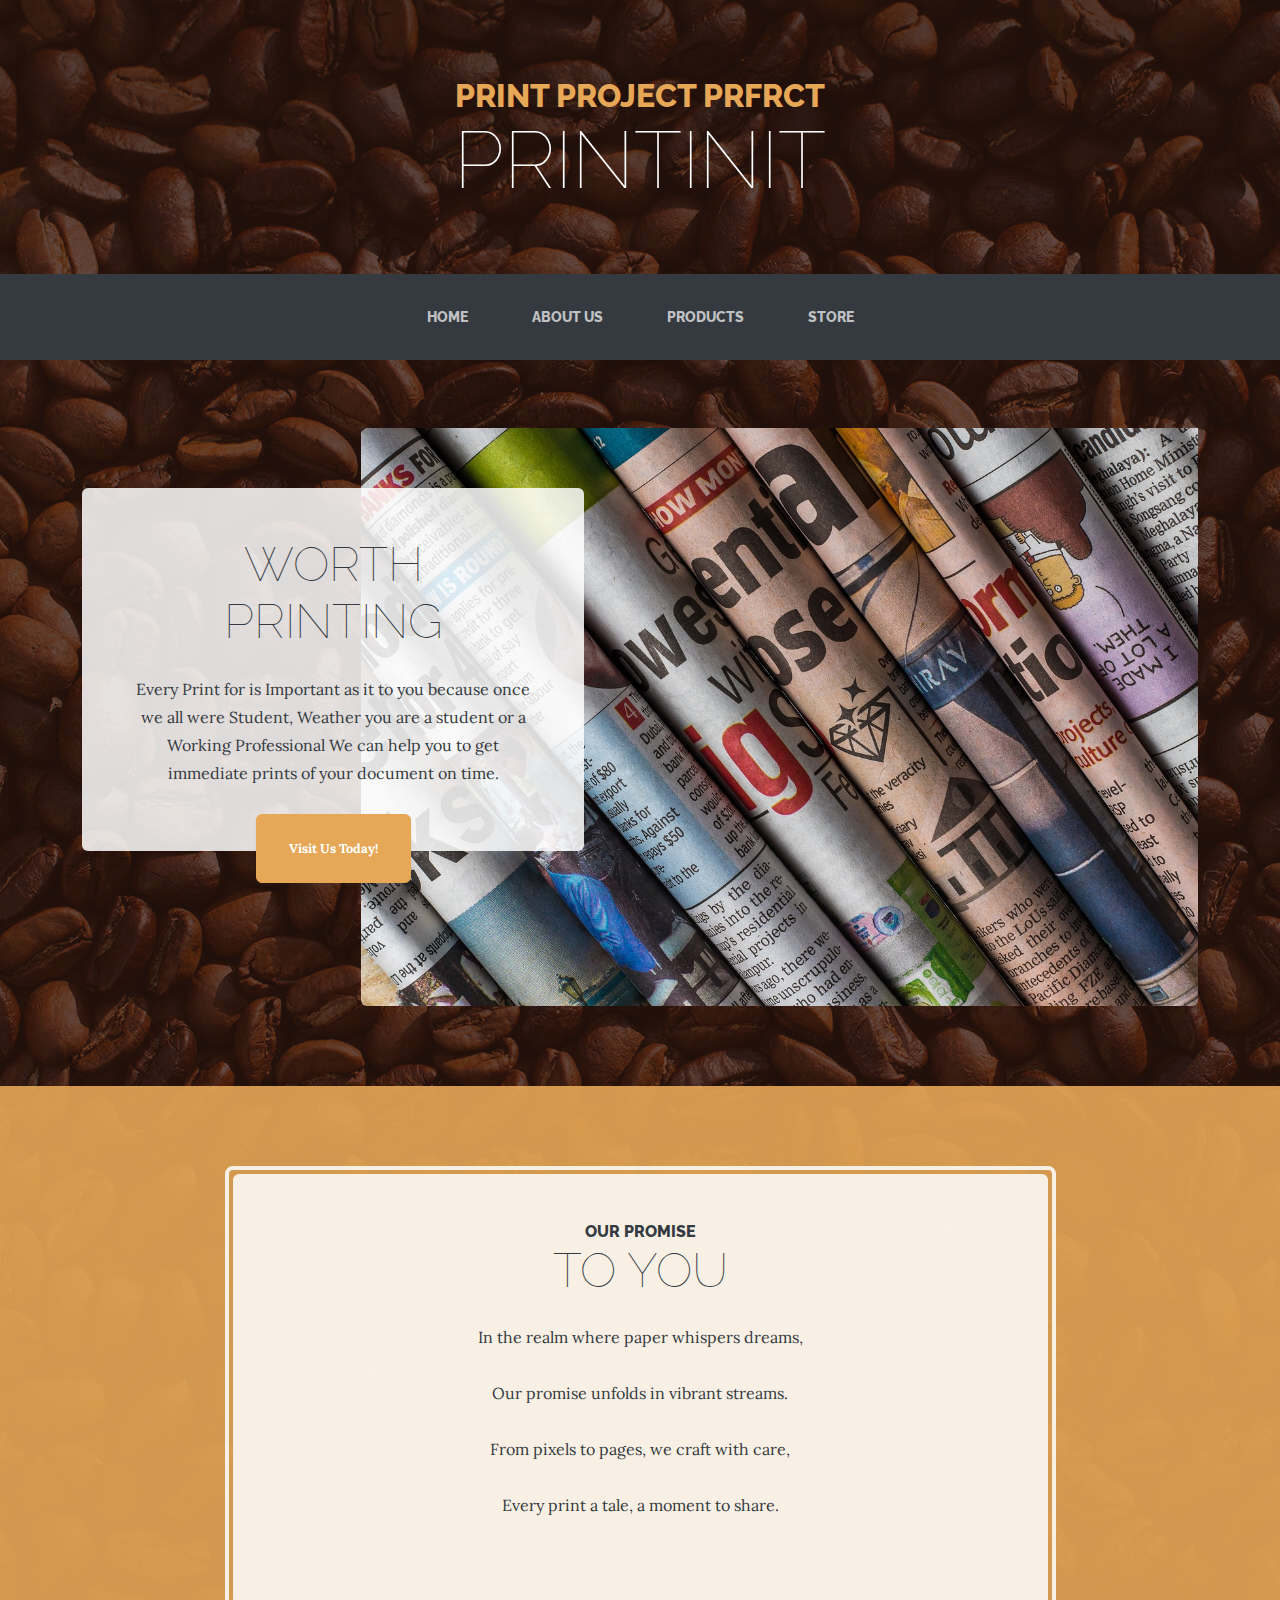
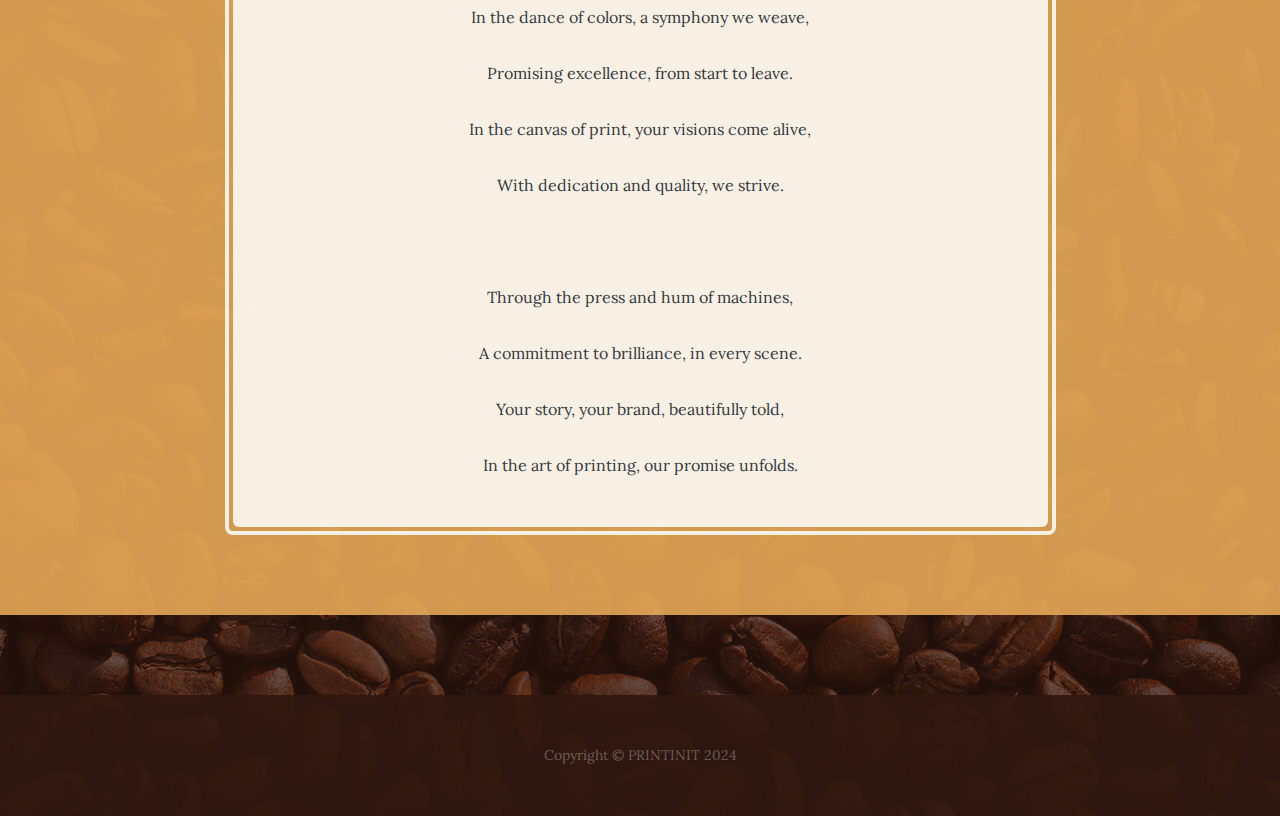
<file: index.html>
<!DOCTYPE html>
<html lang="en">

<head>
    <meta charset="utf-8">
    <meta name="viewport" content="width=device-width, initial-scale=1.0, shrink-to-fit=no">
    <title>Home - Brand</title>
    <link rel="stylesheet" href="assets/bootstrap/css/bootstrap.min.css">
    <link rel="stylesheet" href="assets/css/Lora.css">
    <link rel="stylesheet" href="assets/css/Raleway.css">
</head>

<body style="background: linear-gradient(rgba(47, 23, 15, 0.65), rgba(47, 23, 15, 0.65)), url('assets/img/bg.jpg');">
    <h1 class="text-center text-white d-none d-lg-block site-heading"><span class="text-primary site-heading-upper mb-3">PRINT PROJECT PRFRCT</span><span class="site-heading-lower">PRINTINIT</span></h1>
    <nav class="navbar navbar-dark navbar-expand-lg bg-dark py-lg-4" id="mainNav">
        <div class="container"><a class="navbar-brand text-uppercase d-lg-none text-expanded" href="#">Printinit</a><button data-bs-toggle="collapse" class="navbar-toggler" data-bs-target="#navbarResponsive"><span class="visually-hidden">Toggle navigation</span><span class="navbar-toggler-icon"></span></button>
            <div class="collapse navbar-collapse" id="navbarResponsive">
                <ul class="navbar-nav mx-auto">
                    <li class="nav-item"><a class="nav-link" href="index.html">Home</a></li>
                    <li class="nav-item"><a class="nav-link" href="about.html">About us</a></li>
                    <li class="nav-item"><a class="nav-link" href="products.html">Products</a></li>
                    <li class="nav-item"><a class="nav-link" href="store.html">Store</a></li>
                </ul>
            </div>
        </div>
    </nav>
    <section class="page-section clearfix">
        <div class="container">
            <div class="intro"><img class="img-fluid intro-img mb-3 mb-lg-0 rounded" src="assets/img/announcement-3509489_1280.jpg" style="padding-right: 0px;margin-left: -1px;padding-top: 49px;margin-top: -61px;">
                <div class="text-center intro-text p-5 rounded bg-faded">
                    <h2 class="section-heading mb-4"><span class="section-heading-upper"></span><span class="section-heading-lower">WORTH PRINTING</span></h2>
                    <p class="mb-3">Every Print for is Important as it to you because once we all were Student, Weather you are a student or a Working Professional We can help you to get immediate prints of your document on time.</p>
                    <div class="mx-auto intro-button"><a class="btn btn-primary d-inline-block mx-auto btn-xl" role="button" href="#">Visit Us Today!</a></div>
                </div>
            </div>
        </div>
    </section>
    <section class="page-section cta">
        <div class="container">
            <div class="row">
                <div class="col-xl-9 mx-auto">
                    <div class="text-center cta-inner rounded">
                        <h2 class="section-heading mb-4"><span class="section-heading-upper">Our Promise</span><span class="section-heading-lower">To You</span></h2>
                        <p class="mb-0">In the realm where paper whispers dreams,<br><br>Our promise unfolds in vibrant streams.<br><br>From pixels to pages, we craft with care,<br><br>Every print a tale, a moment to share.<br><br><br><br>In the dance of colors, a symphony we weave,<br><br>Promising excellence, from start to leave.<br><br>In the canvas of print, your visions come alive,<br><br>With dedication and quality, we strive.<br><br><br><br>Through the press and hum of machines,<br><br>A commitment to brilliance, in every scene.<br><br>Your story, your brand, beautifully told,<br><br>In the art of printing, our promise unfolds.</p>
                    </div>
                </div>
            </div>
        </div>
    </section>
    <footer class="text-center footer text-faded py-5">
        <div class="container">
            <p class="m-0 small">Copyright&nbsp;© PRINTINIT 2024</p>
        </div>
    </footer>
    <script src="assets/bootstrap/js/bootstrap.min.js"></script>
    <script src="assets/js/current-day.js"></script>
</body>

</html>
</file>
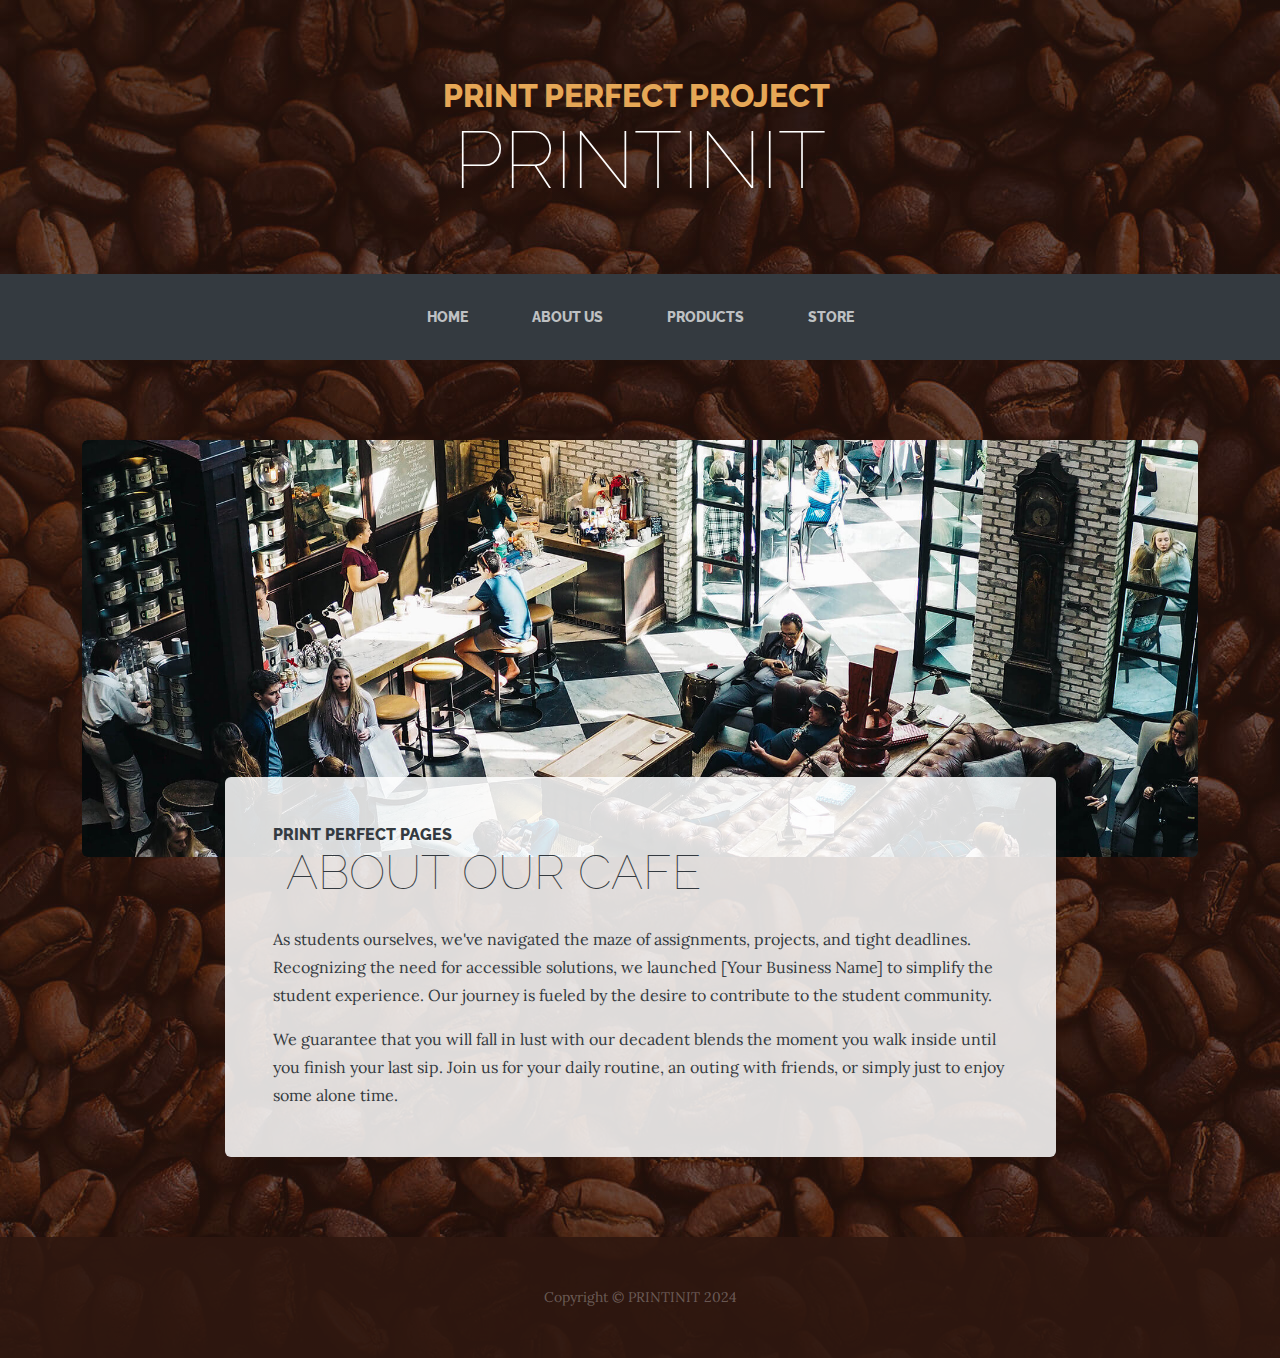
<file: about.html>
<!DOCTYPE html>
<html lang="en">

<head>
    <meta charset="utf-8">
    <meta name="viewport" content="width=device-width, initial-scale=1.0, shrink-to-fit=no">
    <title>About us - Brand</title>
    <link rel="stylesheet" href="assets/bootstrap/css/bootstrap.min.css">
    <link rel="stylesheet" href="assets/css/Lora.css">
    <link rel="stylesheet" href="assets/css/Raleway.css">
</head>

<body style="background: linear-gradient(rgba(47, 23, 15, 0.65), rgba(47, 23, 15, 0.65)), url('assets/img/bg.jpg');">
    <h1 class="text-center text-white d-none d-lg-block site-heading"><span class="text-primary site-heading-upper mb-3">PRINT PERFECT PROJECT&nbsp;</span><span class="site-heading-lower">PRINTINIT</span></h1>
    <nav class="navbar navbar-dark navbar-expand-lg bg-dark py-lg-4" id="mainNav">
        <div class="container"><a class="navbar-brand text-uppercase d-lg-none text-expanded" href="#">Brand</a><button data-bs-toggle="collapse" class="navbar-toggler" data-bs-target="#navbarResponsive"><span class="visually-hidden">Toggle navigation</span><span class="navbar-toggler-icon"></span></button>
            <div class="collapse navbar-collapse" id="navbarResponsive">
                <ul class="navbar-nav mx-auto">
                    <li class="nav-item"><a class="nav-link" href="index.html">Home</a></li>
                    <li class="nav-item"><a class="nav-link" href="about.html">About us</a></li>
                    <li class="nav-item"><a class="nav-link" href="products.html">Products</a></li>
                    <li class="nav-item"><a class="nav-link" href="store.html">Store</a></li>
                </ul>
            </div>
        </div>
    </nav>
    <section class="page-section about-heading">
        <div class="container"><img class="img-fluid rounded about-heading-img mb-3 mb-lg-0" src="assets/img/about.jpg">
            <div class="about-heading-content">
                <div class="row">
                    <div class="col-lg-10 col-xl-9 mx-auto">
                        <div class="bg-faded rounded p-5">
                            <h2 class="section-heading mb-4"><span class="section-heading-upper">Print Perfect Pages</span><span class="section-heading-lower">&nbsp;About Our Cafe</span></h2>
                            <p>As students ourselves, we've navigated the maze of assignments, projects, and tight deadlines. Recognizing the need for accessible solutions, we launched [Your Business Name] to simplify the student experience. Our journey is fueled by the desire to contribute to the student community.</p>
                            <p class="mb-0"><span>We guarantee that you will fall in&nbsp;</span><span>lust</span><span>&nbsp;with our decadent blends the moment you walk inside until you finish your last sip. Join us for your daily routine, an outing with friends, or simply just to enjoy some alone time.</span></p>
                        </div>
                    </div>
                </div>
            </div>
        </div>
    </section>
    <footer class="text-center footer text-faded py-5">
        <div class="container">
            <p class="m-0 small">Copyright&nbsp;© PRINTINIT 2024</p>
        </div>
    </footer>
    <script src="assets/bootstrap/js/bootstrap.min.js"></script>
    <script src="assets/js/current-day.js"></script>
</body>

</html>
</file>
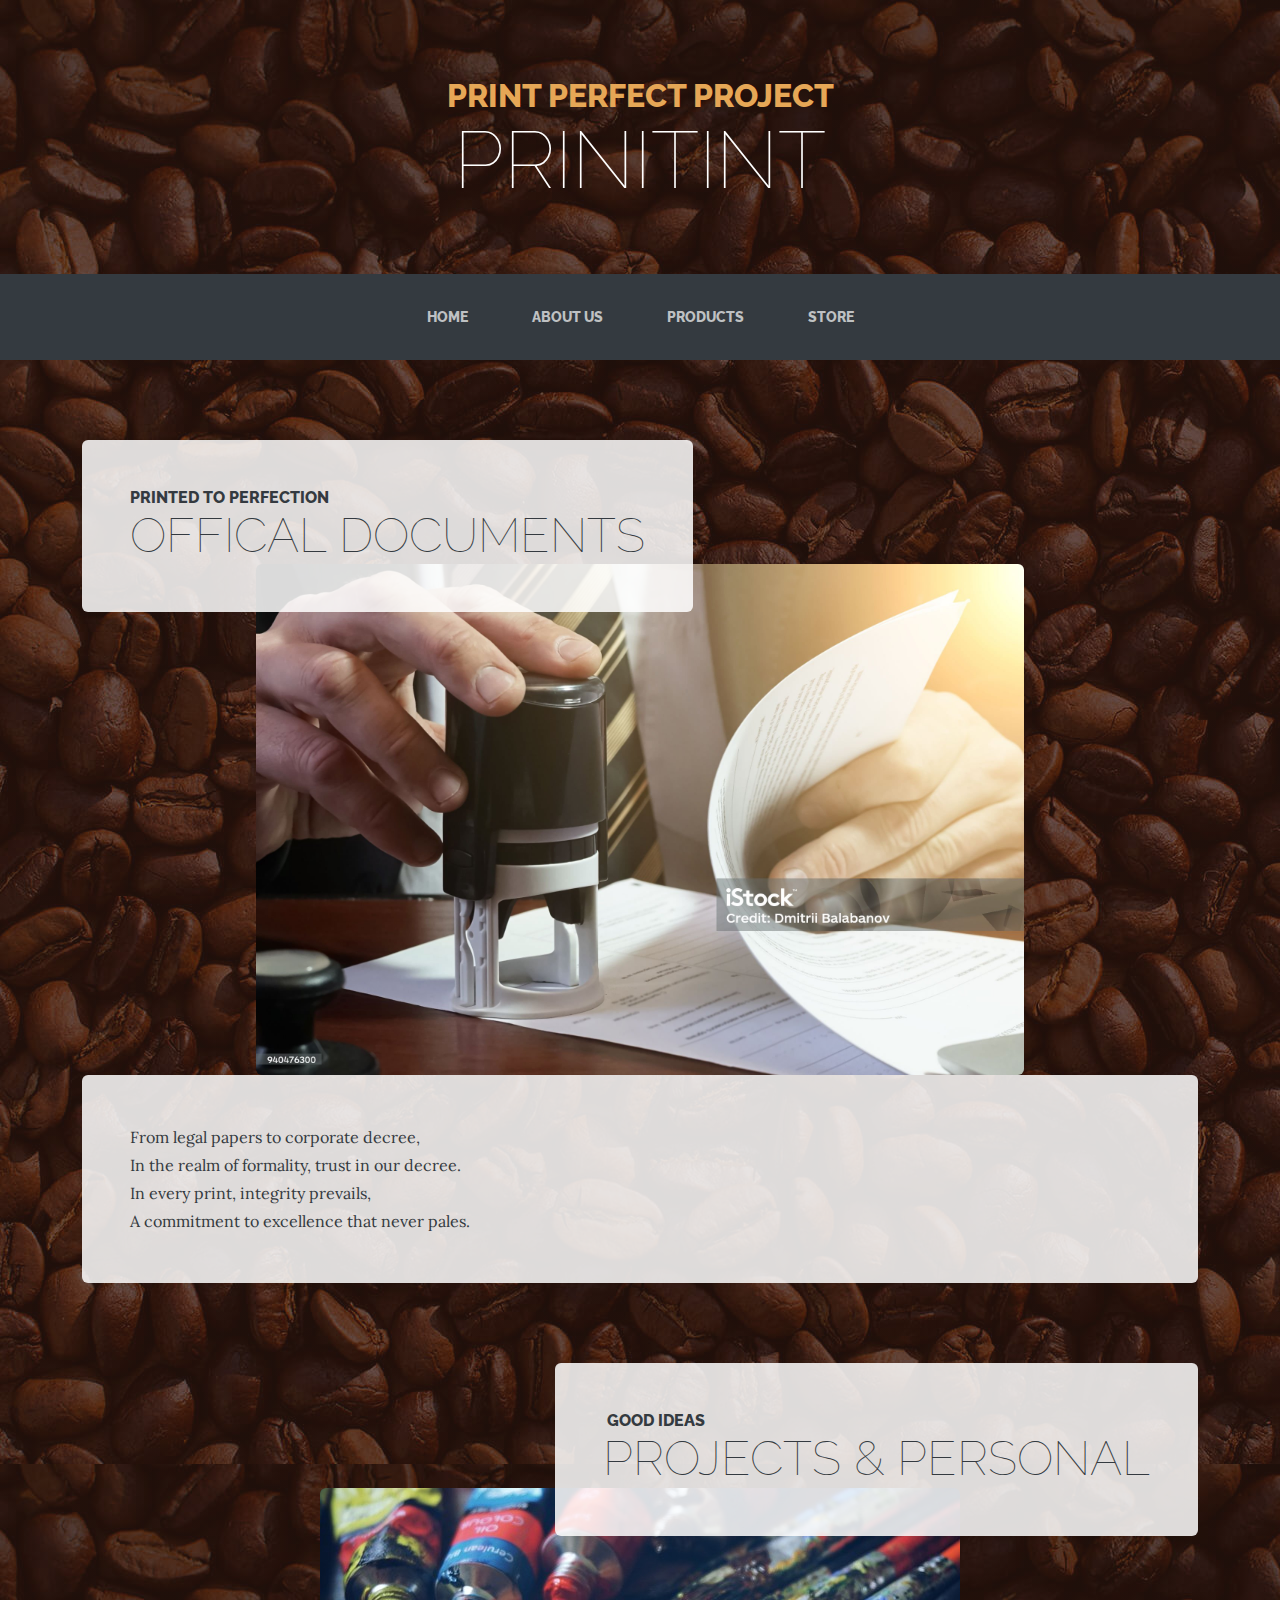
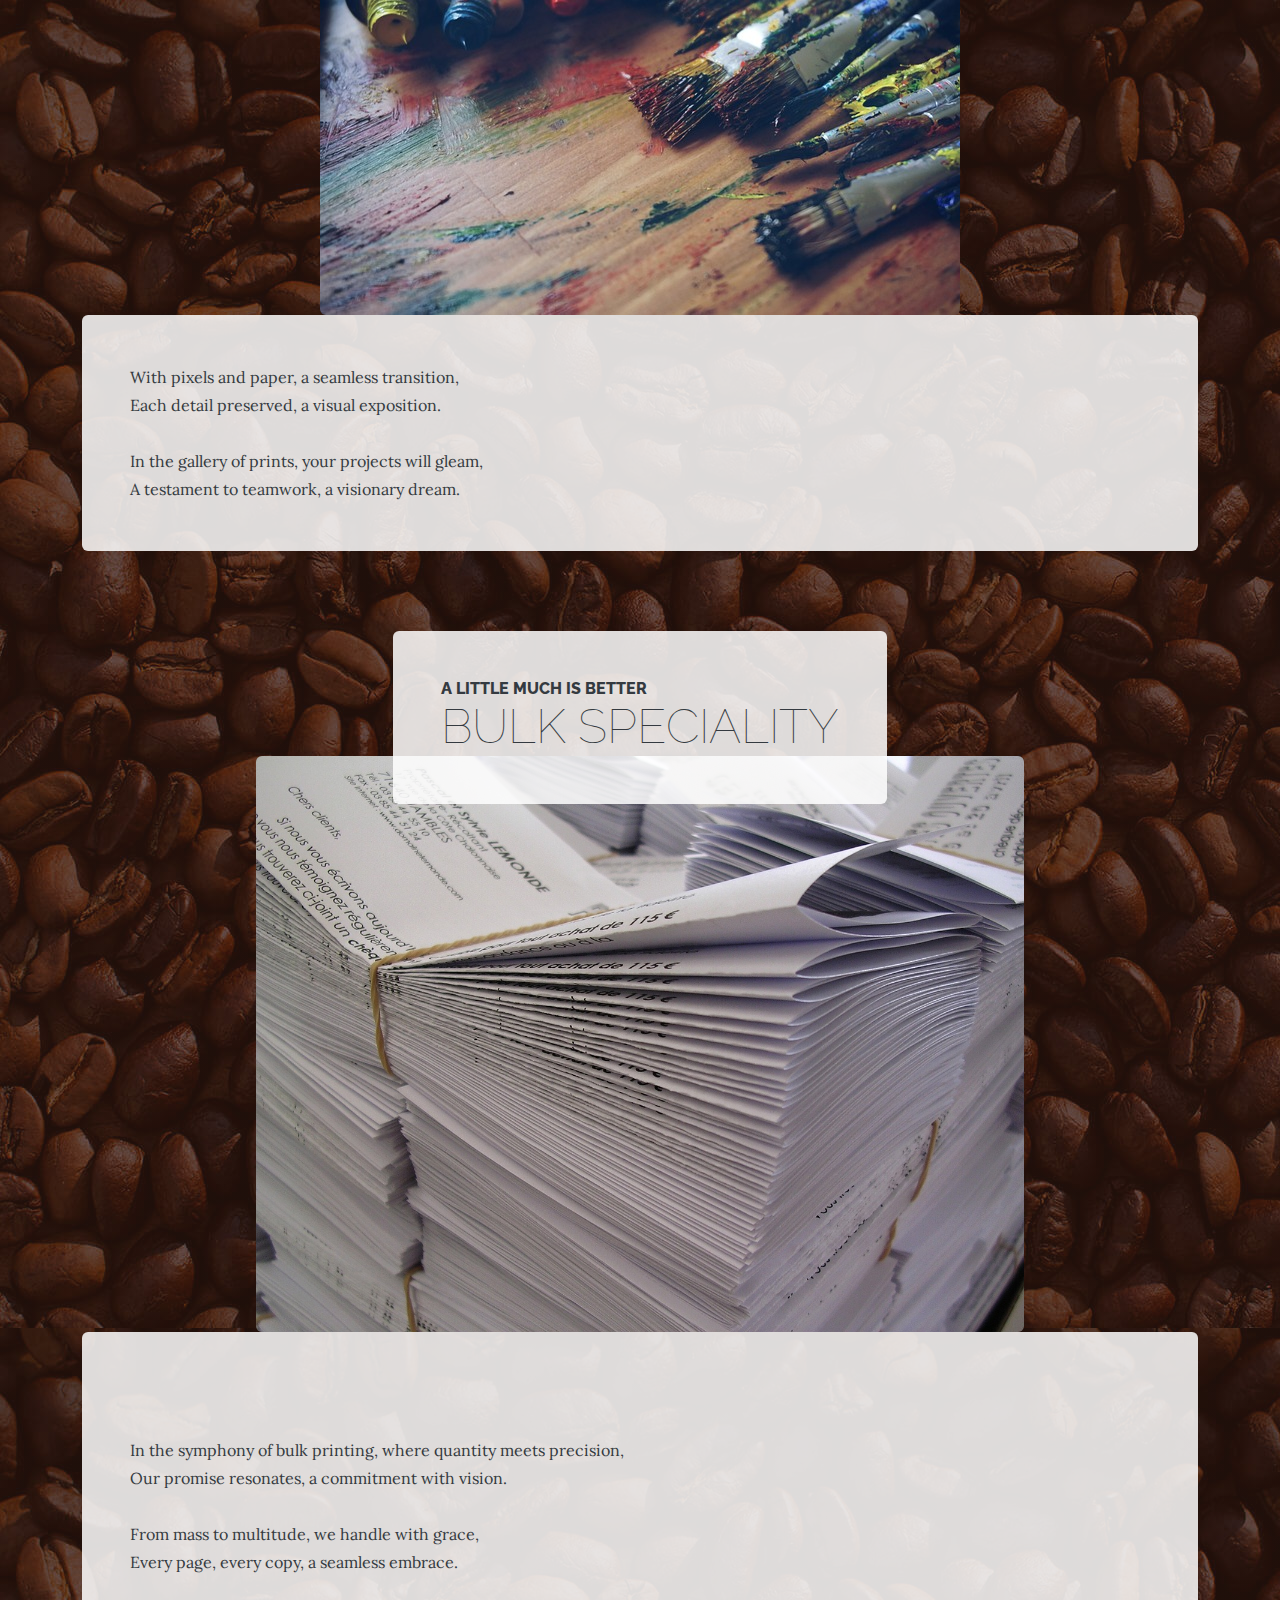
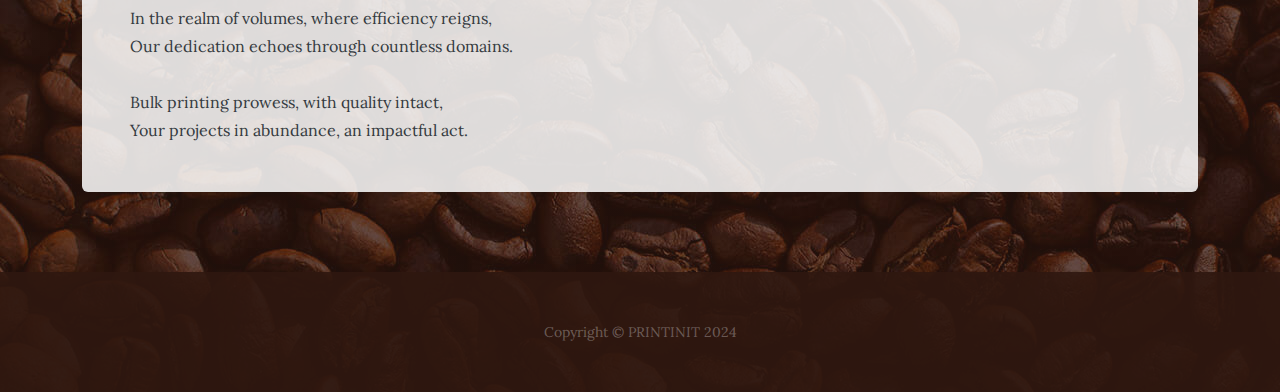
<file: products.html>
<!DOCTYPE html>
<html lang="en">

<head>
    <meta charset="utf-8">
    <meta name="viewport" content="width=device-width, initial-scale=1.0, shrink-to-fit=no">
    <title>Products - Brand</title>
    <link rel="stylesheet" href="assets/bootstrap/css/bootstrap.min.css">
    <link rel="stylesheet" href="assets/css/Lora.css">
    <link rel="stylesheet" href="assets/css/Raleway.css">
</head>

<body style="background: linear-gradient(rgba(47, 23, 15, 0.65), rgba(47, 23, 15, 0.65)), url('assets/img/bg.jpg');">
    <h1 class="text-center text-white d-none d-lg-block site-heading"><span class="text-primary site-heading-upper mb-3">print perfect project</span><span class="site-heading-lower">prinitint</span></h1>
    <nav class="navbar navbar-dark navbar-expand-lg bg-dark py-lg-4" id="mainNav">
        <div class="container"><a class="navbar-brand text-uppercase d-lg-none text-expanded" href="#">Brand</a><button data-bs-toggle="collapse" class="navbar-toggler" data-bs-target="#navbarResponsive"><span class="visually-hidden">Toggle navigation</span><span class="navbar-toggler-icon"></span></button>
            <div class="collapse navbar-collapse" id="navbarResponsive">
                <ul class="navbar-nav mx-auto">
                    <li class="nav-item"><a class="nav-link" href="index.html">Home</a></li>
                    <li class="nav-item"><a class="nav-link" href="about.html">About us</a></li>
                    <li class="nav-item"><a class="nav-link" href="products.html">Products</a></li>
                    <li class="nav-item"><a class="nav-link" href="store.html">Store</a></li>
                </ul>
            </div>
        </div>
    </nav>
    <section class="page-section">
        <div class="container">
            <div class="product-item">
                <div class="d-flex product-item-title">
                    <div class="d-flex me-auto bg-faded p-5 rounded">
                        <h2 class="section-heading mb-0"><span class="section-heading-upper">printed to Perfection</span><span class="section-heading-lower">offical Documents</span></h2>
                    </div>
                </div><img class="img-fluid d-flex mx-auto product-item-img mb-3 mb-lg-0 rounded" src="assets/img/istockphoto-940476300-2048x2048.jpg">
                <div class="bg-faded p-5 rounded">
                    <p class="mb-0">From legal papers to corporate decree,<br>In the realm of formality, trust in our decree.<br>In every print, integrity prevails,<br>A commitment to excellence that never pales.</p>
                </div>
            </div>
        </div>
    </section>
    <section class="page-section">
        <div class="container">
            <div class="product-item">
                <div class="d-flex product-item-title">
                    <div class="d-flex ms-auto bg-faded p-5 rounded">
                        <h2 class="section-heading mb-0"><span class="section-heading-upper">&nbsp;Good ideas</span><span class="section-heading-lower">projects &amp; personal</span></h2>
                    </div>
                </div><img class="img-fluid d-flex mx-auto product-item-img mb-3 mb-lg-0 rounded" src="assets/img/pppp.jpg">
                <div class="bg-faded p-5 rounded">
                    <p class="mb-0">With pixels and paper, a seamless transition,<br>Each detail preserved, a visual exposition.<br><br>In the gallery of prints, your projects will gleam,<br>A testament to teamwork, a visionary dream.</p>
                </div>
            </div>
        </div>
    </section>
    <section class="page-section">
        <div class="container">
            <div class="product-item">
                <div class="d-flex product-item-title">
                    <div class="d-flex mx-auto bg-faded p-5 rounded">
                        <h2 class="section-heading mb-0"><span class="section-heading-upper">a little much is better</span><span class="section-heading-lower">Bulk Speciality</span></h2>
                    </div>
                </div><img class="img-fluid d-flex mx-auto product-item-img mb-3 mb-lg-0 rounded" src="assets/img/bulk.jpg">
                <div class="bg-faded p-5 rounded">
                    <p class="mb-0"><br><br>In the symphony of bulk printing, where quantity meets precision,<br>Our promise resonates, a commitment with vision.<br><br>From mass to multitude, we handle with grace,<br>Every page, every copy, a seamless embrace.<br><br>In the realm of volumes, where efficiency reigns,<br>Our dedication echoes through countless domains.<br><br>Bulk printing prowess, with quality intact,<br>Your projects in abundance, an impactful act.</p>
                </div>
            </div>
        </div>
    </section>
    <footer class="text-center footer text-faded py-5">
        <div class="container">
            <p class="m-0 small">Copyright&nbsp;© PRINTINIT 2024</p>
        </div>
    </footer>
    <script src="assets/bootstrap/js/bootstrap.min.js"></script>
    <script src="assets/js/current-day.js"></script>
</body>

</html>
</file>
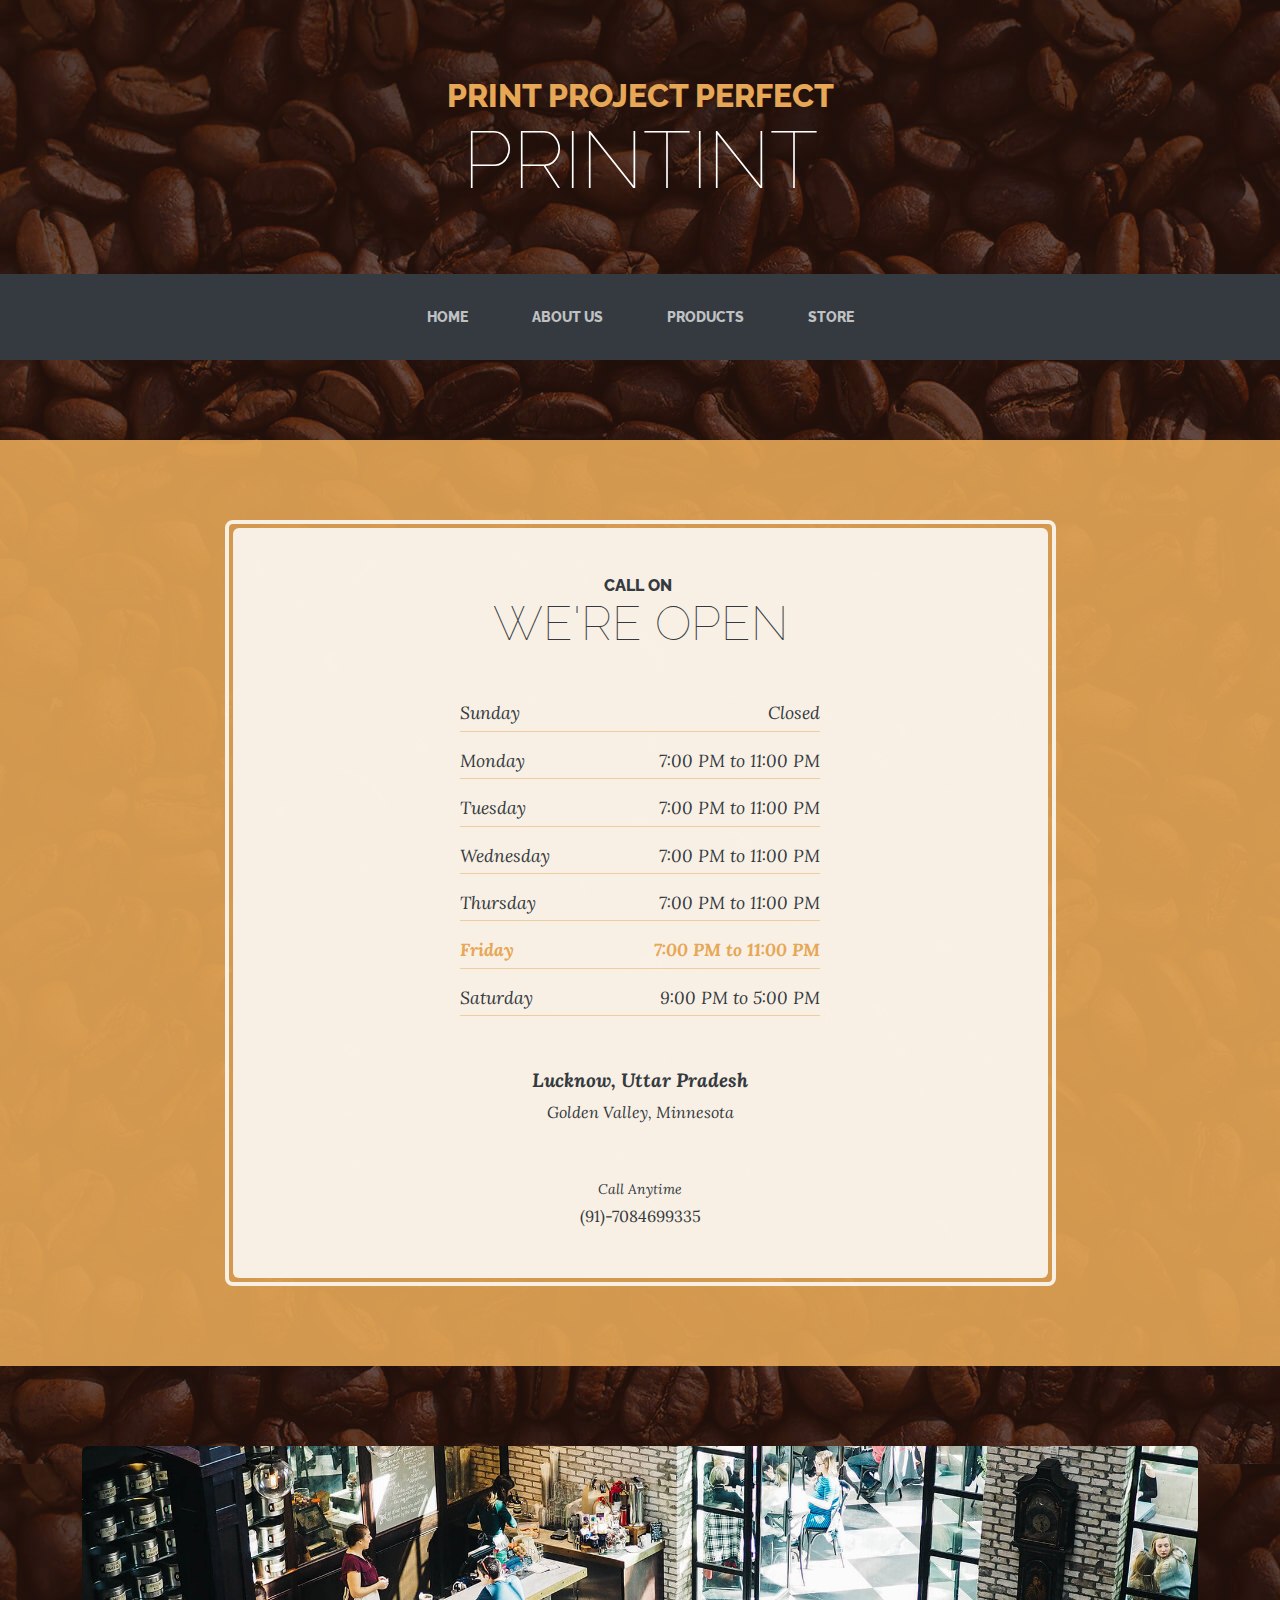
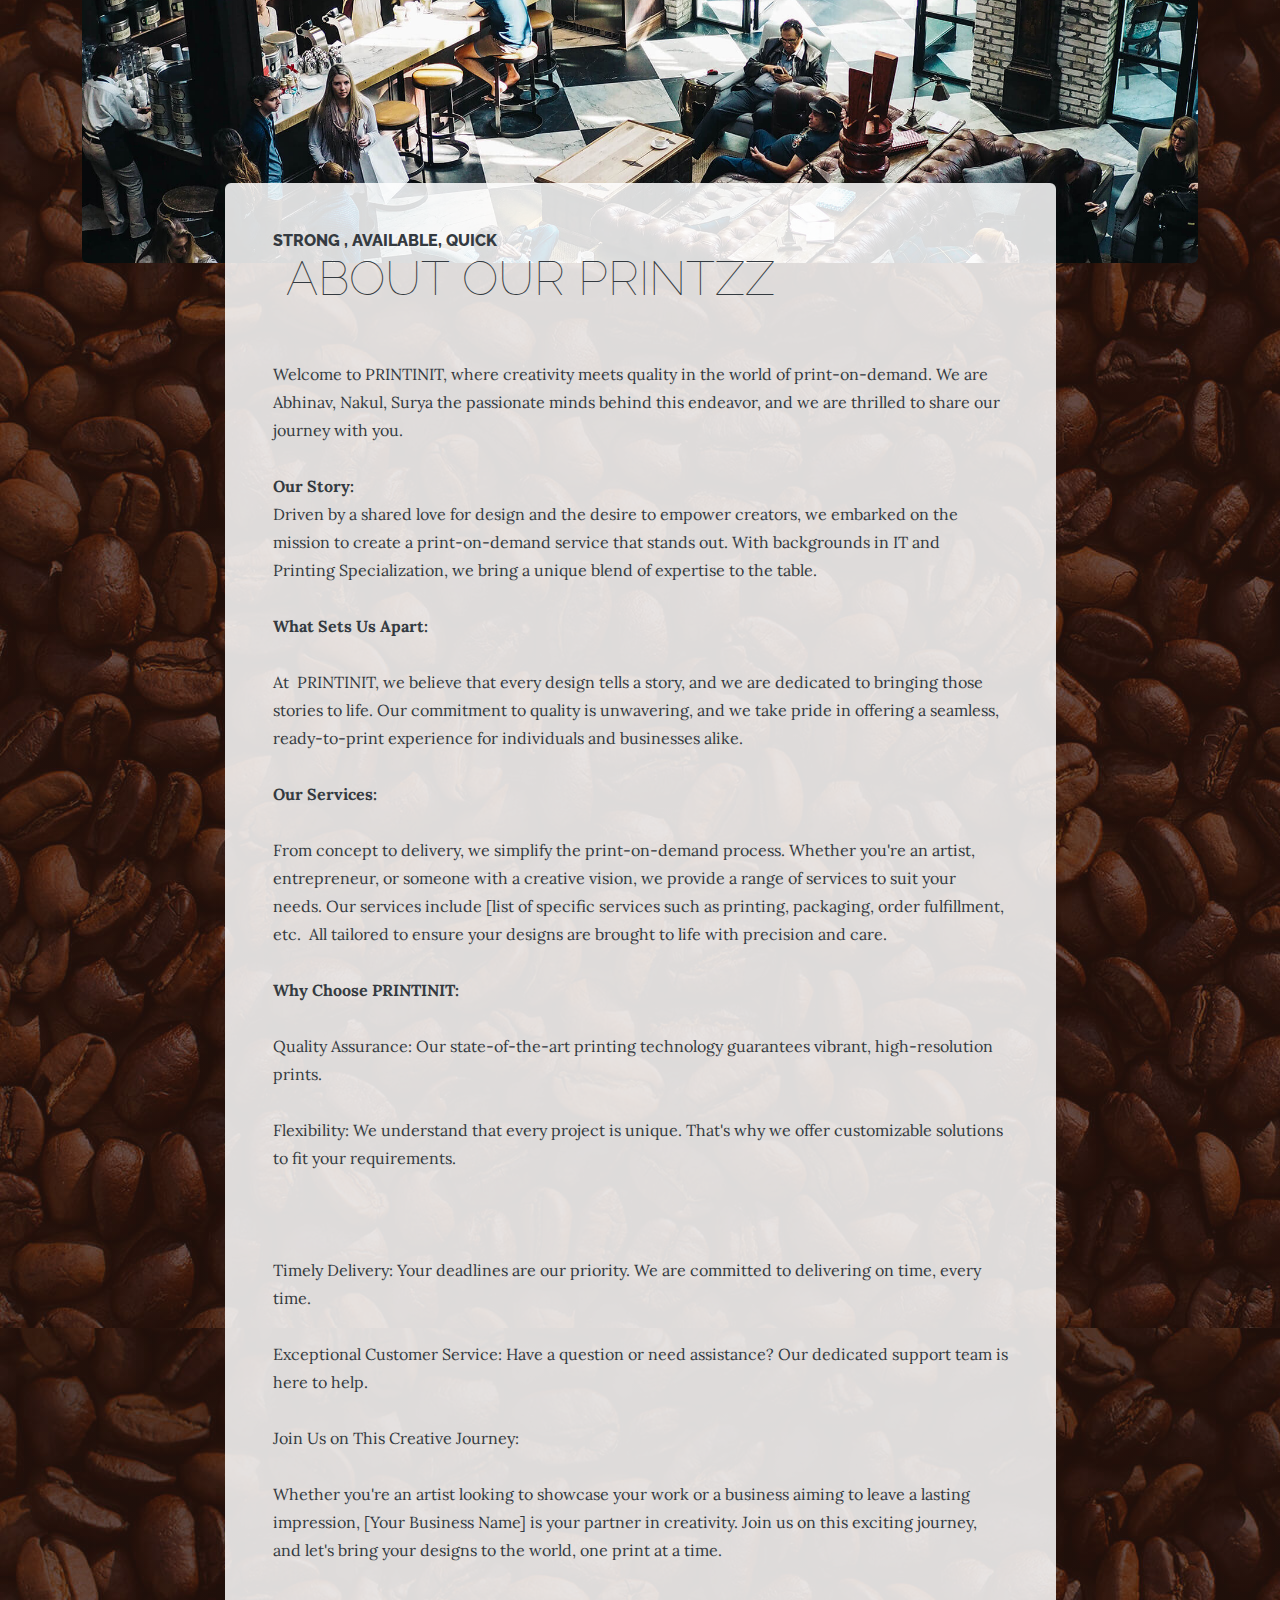
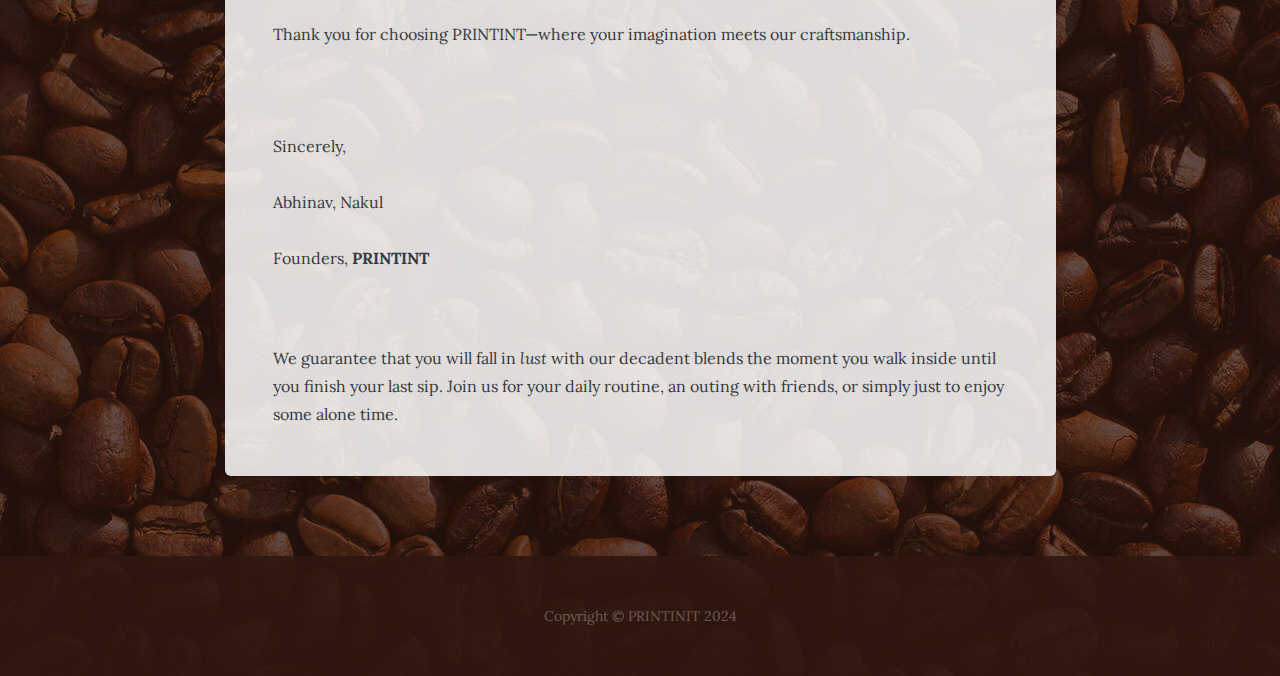
<file: store.html>
<!DOCTYPE html>
<html lang="en">

<head>
    <meta charset="utf-8">
    <meta name="viewport" content="width=device-width, initial-scale=1.0, shrink-to-fit=no">
    <title>Store - Brand</title>
    <link rel="stylesheet" href="assets/bootstrap/css/bootstrap.min.css">
    <link rel="stylesheet" href="assets/css/Lora.css">
    <link rel="stylesheet" href="assets/css/Raleway.css">
    <link rel="stylesheet" href="index.css">

</head>

<body style="background: linear-gradient(rgba(47, 23, 15, 0.65), rgba(47, 23, 15, 0.65)), url('assets/img/bg.jpg');">
    <h1 class="text-center text-white d-none d-lg-block site-heading"><span class="text-primary site-heading-upper mb-3">PRINT PROJECT PERFECT</span><span class="site-heading-lower">PRINTINT</span></h1>
    <nav class="navbar navbar-dark navbar-expand-lg bg-dark py-lg-4" id="mainNav">
        <div class="container"><a class="navbar-brand text-uppercase d-lg-none text-expanded" href="#">Brand</a><button data-bs-toggle="collapse" class="navbar-toggler" data-bs-target="#navbarResponsive"><span class="visually-hidden">Toggle navigation</span><span class="navbar-toggler-icon"></span></button>
            <div class="collapse navbar-collapse" id="navbarResponsive">
                <ul class="navbar-nav mx-auto">
                    <li class="nav-item"><a class="nav-link" href="index.html">Home</a></li>
                    <li class="nav-item"><a class="nav-link" href="about.html">About us</a></li>
                    <li class="nav-item"><a class="nav-link" href="products.html">Products</a></li>
                    <li class="nav-item"><a class="nav-link" href="store.html">Store</a></li>
                </ul>
            </div>
        </div>
    </nav>
    <section class="page-section cta">
        <div class="container">
            <div class="row">
                <div class="col-xl-9 mx-auto">
                    <div class="text-center cta-inner rounded">
                        <h2 class="section-heading mb-5"><span class="section-heading-upper">CALL ON&nbsp;</span><span class="section-heading-lower">We're Open</span></h2>
                        <ul class="list-unstyled text-start mx-auto list-hours mb-5">
                            <li class="d-flex list-unstyled-item list-hours-item">Sunday<span class="ms-auto">Closed</span></li>
                            <li class="d-flex list-unstyled-item list-hours-item">Monday<span class="ms-auto">7:00 PM to 11:00 PM</span></li>
                            <li class="d-flex list-unstyled-item list-hours-item">Tuesday<span class="ms-auto">7:00 PM to 11:00 PM</span></li>
                            <li class="d-flex list-unstyled-item list-hours-item">Wednesday<span class="ms-auto">7:00 PM to 11:00 PM</span></li>
                            <li class="d-flex list-unstyled-item list-hours-item">Thursday<span class="ms-auto">7:00 PM to 11:00 PM</span></li>
                            <li class="d-flex list-unstyled-item list-hours-item">Friday<span class="ms-auto">7:00 PM to 11:00 PM</span></li>
                            <li class="d-flex list-unstyled-item list-hours-item">Saturday<span class="ms-auto">9:00 PM to 5:00 PM</span></li>
                        </ul>
                        <p class="address mb-5"><em><strong>Lucknow, Uttar Pradesh</strong><span><br>Golden Valley, Minnesota</span></em></p>
                        <p class="address mb-0"><small><em>Call Anytime</em></small><span><br>(91)-7084699335</span></p>
                    </div>
                </div>
            </div>
        </div>
    </section>
    <section class="page-section about-heading">
        <div class="container"><img class="img-fluid rounded about-heading-img mb-3 mb-lg-0" src="assets/img/about.jpg">
            <div class="about-heading-content">
                <div class="row">
                    <div class="col-lg-10 col-xl-9 mx-auto">
                        <div class="bg-faded rounded p-5">
                            <h2 class="section-heading mb-4"><span class="section-heading-upper">Strong , AVAILABLE, QUICK</span><span class="section-heading-lower">&nbsp;About Our PRINTZZ</span></h2>
                            <p><br>Welcome to PRINTINIT, where creativity meets quality in the world of print-on-demand. We are Abhinav, Nakul, Surya the passionate minds behind this endeavor, and we are thrilled to share our journey with you.<br><br><strong>Our Story:</strong><br>Driven by a shared love for design and the desire to empower creators, we embarked on the mission to create a print-on-demand service that stands out. With backgrounds in IT and&nbsp; Printing Specialization, we bring a unique blend of expertise to the table.<br><br><strong>What Sets Us Apart:</strong><br><br>At&nbsp; PRINTINIT, we believe that every design tells a story, and we are dedicated to bringing those stories to life. Our commitment to quality is unwavering, and we take pride in offering a seamless, ready-to-print experience for individuals and businesses alike.<br><br><strong>Our Services:</strong><br><br>From concept to delivery, we simplify the print-on-demand process. Whether you're an artist, entrepreneur, or someone with a creative vision, we provide a range of services to suit your needs. Our services include [list of specific services such as printing, packaging, order fulfillment, etc.&nbsp; All tailored to ensure your designs are brought to life with precision and care.<br><br><strong>Why Choose PRINTINIT:</strong><br><br>Quality Assurance: Our state-of-the-art printing technology guarantees vibrant, high-resolution prints.<br><br>Flexibility: We understand that every project is unique. That's why we offer customizable solutions to fit your requirements.<br><br><br><br>Timely Delivery: Your deadlines are our priority. We are committed to delivering on time, every time.<br><br>Exceptional Customer Service: Have a question or need assistance? Our dedicated support team is here to help.<br><br>Join Us on This Creative Journey:<br><br>Whether you're an artist looking to showcase your work or a business aiming to leave a lasting impression, [Your Business Name] is your partner in creativity. Join us on this exciting journey, and let's bring your designs to the world, one print at a time.<br><br><br>Thank you for choosing PRINTINT—where your imagination meets our craftsmanship.<br><br><br><br>Sincerely,<br><br>Abhinav, Nakul<br><br>Founders, <strong>PRINTINT</strong><br><br><br></p>
                            <p class="mb-0"><span>We guarantee that you will fall in&nbsp;</span><em>lust</em><span>&nbsp;with our decadent blends the moment you walk inside until you finish your last sip. Join us for your daily routine, an outing with friends, or simply just to enjoy some alone time.</span></p>
                        </div>
                    </div>
                </div>
            </div>
        </div>
    </section>
  

    <footer class="text-center footer text-faded py-5">
        <div class="container">
            <p class="m-0 small">Copyright&nbsp;© PRINTINIT 2024</p>
        </div>
    </footer>
    <script src="assets/bootstrap/js/bootstrap.min.js"></script>
    <script src="assets/js/current-day.js"></script>
</body>

</html>
</file>
<file: assets/css/Lora.css>
@font-face {
	font-family: 'Lora';
	src: url(../../assets/fonts/0QIhMX1D_JOuMw_LLPtLp_A.woff2) format('woff2');
	font-weight: 400;
	font-style: italic;
	font-display: swap;
	unicode-range: U+0460-052F, U+1C80-1C88, U+20B4, U+2DE0-2DFF, U+A640-A69F, U+FE2E-FE2F;
}

@font-face {
	font-family: 'Lora';
	src: url(../../assets/fonts/0QIhMX1D_JOuMw_LJftLp_A.woff2) format('woff2');
	font-weight: 400;
	font-style: italic;
	font-display: swap;
	unicode-range: U+0301, U+0400-045F, U+0490-0491, U+04B0-04B1, U+2116;
}

@font-face {
	font-family: 'Lora';
	src: url(../../assets/fonts/0QIhMX1D_JOuMw_LLvtLp_A.woff2) format('woff2');
	font-weight: 400;
	font-style: italic;
	font-display: swap;
	unicode-range: U+0102-0103, U+0110-0111, U+0128-0129, U+0168-0169, U+01A0-01A1, U+01AF-01B0, U+0300-0301, U+0303-0304, U+0308-0309, U+0323, U+0329, U+1EA0-1EF9, U+20AB;
}

@font-face {
	font-family: 'Lora';
	src: url(../../assets/fonts/0QIhMX1D_JOuMw_LL_tLp_A.woff2) format('woff2');
	font-weight: 400;
	font-style: italic;
	font-display: swap;
	unicode-range: U+0100-02AF, U+0304, U+0308, U+0329, U+1E00-1E9F, U+1EF2-1EFF, U+2020, U+20A0-20AB, U+20AD-20CF, U+2113, U+2C60-2C7F, U+A720-A7FF;
}

@font-face {
	font-family: 'Lora';
	src: url(../../assets/fonts/0QIhMX1D_JOuMw_LIftL.woff2) format('woff2');
	font-weight: 400;
	font-style: italic;
	font-display: swap;
	unicode-range: U+0000-00FF, U+0131, U+0152-0153, U+02BB-02BC, U+02C6, U+02DA, U+02DC, U+0304, U+0308, U+0329, U+2000-206F, U+2074, U+20AC, U+2122, U+2191, U+2193, U+2212, U+2215, U+FEFF, U+FFFD;
}

@font-face {
	font-family: 'Lora';
	src: url(../../assets/fonts/0QIhMX1D_JOuMw_LLPtLp_A.woff2) format('woff2');
	font-weight: 700;
	font-style: italic;
	font-display: swap;
	unicode-range: U+0460-052F, U+1C80-1C88, U+20B4, U+2DE0-2DFF, U+A640-A69F, U+FE2E-FE2F;
}

@font-face {
	font-family: 'Lora';
	src: url(../../assets/fonts/0QIhMX1D_JOuMw_LJftLp_A.woff2) format('woff2');
	font-weight: 700;
	font-style: italic;
	font-display: swap;
	unicode-range: U+0301, U+0400-045F, U+0490-0491, U+04B0-04B1, U+2116;
}

@font-face {
	font-family: 'Lora';
	src: url(../../assets/fonts/0QIhMX1D_JOuMw_LLvtLp_A.woff2) format('woff2');
	font-weight: 700;
	font-style: italic;
	font-display: swap;
	unicode-range: U+0102-0103, U+0110-0111, U+0128-0129, U+0168-0169, U+01A0-01A1, U+01AF-01B0, U+0300-0301, U+0303-0304, U+0308-0309, U+0323, U+0329, U+1EA0-1EF9, U+20AB;
}

@font-face {
	font-family: 'Lora';
	src: url(../../assets/fonts/0QIhMX1D_JOuMw_LL_tLp_A.woff2) format('woff2');
	font-weight: 700;
	font-style: italic;
	font-display: swap;
	unicode-range: U+0100-02AF, U+0304, U+0308, U+0329, U+1E00-1E9F, U+1EF2-1EFF, U+2020, U+20A0-20AB, U+20AD-20CF, U+2113, U+2C60-2C7F, U+A720-A7FF;
}

@font-face {
	font-family: 'Lora';
	src: url(../../assets/fonts/0QIhMX1D_JOuMw_LIftL.woff2) format('woff2');
	font-weight: 700;
	font-style: italic;
	font-display: swap;
	unicode-range: U+0000-00FF, U+0131, U+0152-0153, U+02BB-02BC, U+02C6, U+02DA, U+02DC, U+0304, U+0308, U+0329, U+2000-206F, U+2074, U+20AC, U+2122, U+2191, U+2193, U+2212, U+2215, U+FEFF, U+FFFD;
}

@font-face {
	font-family: 'Lora';
	src: url(../../assets/fonts/0QIvMX1D_JOuMwf7I-NP.woff2) format('woff2');
	font-weight: 400;
	font-style: normal;
	font-display: swap;
	unicode-range: U+0460-052F, U+1C80-1C88, U+20B4, U+2DE0-2DFF, U+A640-A69F, U+FE2E-FE2F;
}

@font-face {
	font-family: 'Lora';
	src: url(../../assets/fonts/0QIvMX1D_JOuMw77I-NP.woff2) format('woff2');
	font-weight: 400;
	font-style: normal;
	font-display: swap;
	unicode-range: U+0301, U+0400-045F, U+0490-0491, U+04B0-04B1, U+2116;
}

@font-face {
	font-family: 'Lora';
	src: url(../../assets/fonts/0QIvMX1D_JOuMwX7I-NP.woff2) format('woff2');
	font-weight: 400;
	font-style: normal;
	font-display: swap;
	unicode-range: U+0102-0103, U+0110-0111, U+0128-0129, U+0168-0169, U+01A0-01A1, U+01AF-01B0, U+0300-0301, U+0303-0304, U+0308-0309, U+0323, U+0329, U+1EA0-1EF9, U+20AB;
}

@font-face {
	font-family: 'Lora';
	src: url(../../assets/fonts/0QIvMX1D_JOuMwT7I-NP.woff2) format('woff2');
	font-weight: 400;
	font-style: normal;
	font-display: swap;
	unicode-range: U+0100-02AF, U+0304, U+0308, U+0329, U+1E00-1E9F, U+1EF2-1EFF, U+2020, U+20A0-20AB, U+20AD-20CF, U+2113, U+2C60-2C7F, U+A720-A7FF;
}

@font-face {
	font-family: 'Lora';
	src: url(../../assets/fonts/0QIvMX1D_JOuMwr7Iw.woff2) format('woff2');
	font-weight: 400;
	font-style: normal;
	font-display: swap;
	unicode-range: U+0000-00FF, U+0131, U+0152-0153, U+02BB-02BC, U+02C6, U+02DA, U+02DC, U+0304, U+0308, U+0329, U+2000-206F, U+2074, U+20AC, U+2122, U+2191, U+2193, U+2212, U+2215, U+FEFF, U+FFFD;
}

@font-face {
	font-family: 'Lora';
	src: url(../../assets/fonts/0QIvMX1D_JOuMwf7I-NP.woff2) format('woff2');
	font-weight: 700;
	font-style: normal;
	font-display: swap;
	unicode-range: U+0460-052F, U+1C80-1C88, U+20B4, U+2DE0-2DFF, U+A640-A69F, U+FE2E-FE2F;
}

@font-face {
	font-family: 'Lora';
	src: url(../../assets/fonts/0QIvMX1D_JOuMw77I-NP.woff2) format('woff2');
	font-weight: 700;
	font-style: normal;
	font-display: swap;
	unicode-range: U+0301, U+0400-045F, U+0490-0491, U+04B0-04B1, U+2116;
}

@font-face {
	font-family: 'Lora';
	src: url(../../assets/fonts/0QIvMX1D_JOuMwX7I-NP.woff2) format('woff2');
	font-weight: 700;
	font-style: normal;
	font-display: swap;
	unicode-range: U+0102-0103, U+0110-0111, U+0128-0129, U+0168-0169, U+01A0-01A1, U+01AF-01B0, U+0300-0301, U+0303-0304, U+0308-0309, U+0323, U+0329, U+1EA0-1EF9, U+20AB;
}

@font-face {
	font-family: 'Lora';
	src: url(../../assets/fonts/0QIvMX1D_JOuMwT7I-NP.woff2) format('woff2');
	font-weight: 700;
	font-style: normal;
	font-display: swap;
	unicode-range: U+0100-02AF, U+0304, U+0308, U+0329, U+1E00-1E9F, U+1EF2-1EFF, U+2020, U+20A0-20AB, U+20AD-20CF, U+2113, U+2C60-2C7F, U+A720-A7FF;
}

@font-face {
	font-family: 'Lora';
	src: url(../../assets/fonts/0QIvMX1D_JOuMwr7Iw.woff2) format('woff2');
	font-weight: 700;
	font-style: normal;
	font-display: swap;
	unicode-range: U+0000-00FF, U+0131, U+0152-0153, U+02BB-02BC, U+02C6, U+02DA, U+02DC, U+0304, U+0308, U+0329, U+2000-206F, U+2074, U+20AC, U+2122, U+2191, U+2193, U+2212, U+2215, U+FEFF, U+FFFD;
}
</file>
<file: assets/css/Raleway.css>
@font-face {
	font-family: 'Raleway';
	src: url(../../assets/fonts/1Ptsg8zYS_SKggPNyCg4QIFqPfE.woff2) format('woff2');
	font-weight: 100;
	font-style: italic;
	font-display: swap;
	unicode-range: U+0460-052F, U+1C80-1C88, U+20B4, U+2DE0-2DFF, U+A640-A69F, U+FE2E-FE2F;
}

@font-face {
	font-family: 'Raleway';
	src: url(../../assets/fonts/1Ptsg8zYS_SKggPNyCg4SYFqPfE.woff2) format('woff2');
	font-weight: 100;
	font-style: italic;
	font-display: swap;
	unicode-range: U+0301, U+0400-045F, U+0490-0491, U+04B0-04B1, U+2116;
}

@font-face {
	font-family: 'Raleway';
	src: url(../../assets/fonts/1Ptsg8zYS_SKggPNyCg4QoFqPfE.woff2) format('woff2');
	font-weight: 100;
	font-style: italic;
	font-display: swap;
	unicode-range: U+0102-0103, U+0110-0111, U+0128-0129, U+0168-0169, U+01A0-01A1, U+01AF-01B0, U+0300-0301, U+0303-0304, U+0308-0309, U+0323, U+0329, U+1EA0-1EF9, U+20AB;
}

@font-face {
	font-family: 'Raleway';
	src: url(../../assets/fonts/1Ptsg8zYS_SKggPNyCg4Q4FqPfE.woff2) format('woff2');
	font-weight: 100;
	font-style: italic;
	font-display: swap;
	unicode-range: U+0100-02AF, U+0304, U+0308, U+0329, U+1E00-1E9F, U+1EF2-1EFF, U+2020, U+20A0-20AB, U+20AD-20CF, U+2113, U+2C60-2C7F, U+A720-A7FF;
}

@font-face {
	font-family: 'Raleway';
	src: url(../../assets/fonts/1Ptsg8zYS_SKggPNyCg4TYFq.woff2) format('woff2');
	font-weight: 100;
	font-style: italic;
	font-display: swap;
	unicode-range: U+0000-00FF, U+0131, U+0152-0153, U+02BB-02BC, U+02C6, U+02DA, U+02DC, U+0304, U+0308, U+0329, U+2000-206F, U+2074, U+20AC, U+2122, U+2191, U+2193, U+2212, U+2215, U+FEFF, U+FFFD;
}

@font-face {
	font-family: 'Raleway';
	src: url(../../assets/fonts/1Ptsg8zYS_SKggPNyCg4QIFqPfE.woff2) format('woff2');
	font-weight: 200;
	font-style: italic;
	font-display: swap;
	unicode-range: U+0460-052F, U+1C80-1C88, U+20B4, U+2DE0-2DFF, U+A640-A69F, U+FE2E-FE2F;
}

@font-face {
	font-family: 'Raleway';
	src: url(../../assets/fonts/1Ptsg8zYS_SKggPNyCg4SYFqPfE.woff2) format('woff2');
	font-weight: 200;
	font-style: italic;
	font-display: swap;
	unicode-range: U+0301, U+0400-045F, U+0490-0491, U+04B0-04B1, U+2116;
}

@font-face {
	font-family: 'Raleway';
	src: url(../../assets/fonts/1Ptsg8zYS_SKggPNyCg4QoFqPfE.woff2) format('woff2');
	font-weight: 200;
	font-style: italic;
	font-display: swap;
	unicode-range: U+0102-0103, U+0110-0111, U+0128-0129, U+0168-0169, U+01A0-01A1, U+01AF-01B0, U+0300-0301, U+0303-0304, U+0308-0309, U+0323, U+0329, U+1EA0-1EF9, U+20AB;
}

@font-face {
	font-family: 'Raleway';
	src: url(../../assets/fonts/1Ptsg8zYS_SKggPNyCg4Q4FqPfE.woff2) format('woff2');
	font-weight: 200;
	font-style: italic;
	font-display: swap;
	unicode-range: U+0100-02AF, U+0304, U+0308, U+0329, U+1E00-1E9F, U+1EF2-1EFF, U+2020, U+20A0-20AB, U+20AD-20CF, U+2113, U+2C60-2C7F, U+A720-A7FF;
}

@font-face {
	font-family: 'Raleway';
	src: url(../../assets/fonts/1Ptsg8zYS_SKggPNyCg4TYFq.woff2) format('woff2');
	font-weight: 200;
	font-style: italic;
	font-display: swap;
	unicode-range: U+0000-00FF, U+0131, U+0152-0153, U+02BB-02BC, U+02C6, U+02DA, U+02DC, U+0304, U+0308, U+0329, U+2000-206F, U+2074, U+20AC, U+2122, U+2191, U+2193, U+2212, U+2215, U+FEFF, U+FFFD;
}

@font-face {
	font-family: 'Raleway';
	src: url(../../assets/fonts/1Ptsg8zYS_SKggPNyCg4QIFqPfE.woff2) format('woff2');
	font-weight: 300;
	font-style: italic;
	font-display: swap;
	unicode-range: U+0460-052F, U+1C80-1C88, U+20B4, U+2DE0-2DFF, U+A640-A69F, U+FE2E-FE2F;
}

@font-face {
	font-family: 'Raleway';
	src: url(../../assets/fonts/1Ptsg8zYS_SKggPNyCg4SYFqPfE.woff2) format('woff2');
	font-weight: 300;
	font-style: italic;
	font-display: swap;
	unicode-range: U+0301, U+0400-045F, U+0490-0491, U+04B0-04B1, U+2116;
}

@font-face {
	font-family: 'Raleway';
	src: url(../../assets/fonts/1Ptsg8zYS_SKggPNyCg4QoFqPfE.woff2) format('woff2');
	font-weight: 300;
	font-style: italic;
	font-display: swap;
	unicode-range: U+0102-0103, U+0110-0111, U+0128-0129, U+0168-0169, U+01A0-01A1, U+01AF-01B0, U+0300-0301, U+0303-0304, U+0308-0309, U+0323, U+0329, U+1EA0-1EF9, U+20AB;
}

@font-face {
	font-family: 'Raleway';
	src: url(../../assets/fonts/1Ptsg8zYS_SKggPNyCg4Q4FqPfE.woff2) format('woff2');
	font-weight: 300;
	font-style: italic;
	font-display: swap;
	unicode-range: U+0100-02AF, U+0304, U+0308, U+0329, U+1E00-1E9F, U+1EF2-1EFF, U+2020, U+20A0-20AB, U+20AD-20CF, U+2113, U+2C60-2C7F, U+A720-A7FF;
}

@font-face {
	font-family: 'Raleway';
	src: url(../../assets/fonts/1Ptsg8zYS_SKggPNyCg4TYFq.woff2) format('woff2');
	font-weight: 300;
	font-style: italic;
	font-display: swap;
	unicode-range: U+0000-00FF, U+0131, U+0152-0153, U+02BB-02BC, U+02C6, U+02DA, U+02DC, U+0304, U+0308, U+0329, U+2000-206F, U+2074, U+20AC, U+2122, U+2191, U+2193, U+2212, U+2215, U+FEFF, U+FFFD;
}

@font-face {
	font-family: 'Raleway';
	src: url(../../assets/fonts/1Ptsg8zYS_SKggPNyCg4QIFqPfE.woff2) format('woff2');
	font-weight: 400;
	font-style: italic;
	font-display: swap;
	unicode-range: U+0460-052F, U+1C80-1C88, U+20B4, U+2DE0-2DFF, U+A640-A69F, U+FE2E-FE2F;
}

@font-face {
	font-family: 'Raleway';
	src: url(../../assets/fonts/1Ptsg8zYS_SKggPNyCg4SYFqPfE.woff2) format('woff2');
	font-weight: 400;
	font-style: italic;
	font-display: swap;
	unicode-range: U+0301, U+0400-045F, U+0490-0491, U+04B0-04B1, U+2116;
}

@font-face {
	font-family: 'Raleway';
	src: url(../../assets/fonts/1Ptsg8zYS_SKggPNyCg4QoFqPfE.woff2) format('woff2');
	font-weight: 400;
	font-style: italic;
	font-display: swap;
	unicode-range: U+0102-0103, U+0110-0111, U+0128-0129, U+0168-0169, U+01A0-01A1, U+01AF-01B0, U+0300-0301, U+0303-0304, U+0308-0309, U+0323, U+0329, U+1EA0-1EF9, U+20AB;
}

@font-face {
	font-family: 'Raleway';
	src: url(../../assets/fonts/1Ptsg8zYS_SKggPNyCg4Q4FqPfE.woff2) format('woff2');
	font-weight: 400;
	font-style: italic;
	font-display: swap;
	unicode-range: U+0100-02AF, U+0304, U+0308, U+0329, U+1E00-1E9F, U+1EF2-1EFF, U+2020, U+20A0-20AB, U+20AD-20CF, U+2113, U+2C60-2C7F, U+A720-A7FF;
}

@font-face {
	font-family: 'Raleway';
	src: url(../../assets/fonts/1Ptsg8zYS_SKggPNyCg4TYFq.woff2) format('woff2');
	font-weight: 400;
	font-style: italic;
	font-display: swap;
	unicode-range: U+0000-00FF, U+0131, U+0152-0153, U+02BB-02BC, U+02C6, U+02DA, U+02DC, U+0304, U+0308, U+0329, U+2000-206F, U+2074, U+20AC, U+2122, U+2191, U+2193, U+2212, U+2215, U+FEFF, U+FFFD;
}

@font-face {
	font-family: 'Raleway';
	src: url(../../assets/fonts/1Ptsg8zYS_SKggPNyCg4QIFqPfE.woff2) format('woff2');
	font-weight: 500;
	font-style: italic;
	font-display: swap;
	unicode-range: U+0460-052F, U+1C80-1C88, U+20B4, U+2DE0-2DFF, U+A640-A69F, U+FE2E-FE2F;
}

@font-face {
	font-family: 'Raleway';
	src: url(../../assets/fonts/1Ptsg8zYS_SKggPNyCg4SYFqPfE.woff2) format('woff2');
	font-weight: 500;
	font-style: italic;
	font-display: swap;
	unicode-range: U+0301, U+0400-045F, U+0490-0491, U+04B0-04B1, U+2116;
}

@font-face {
	font-family: 'Raleway';
	src: url(../../assets/fonts/1Ptsg8zYS_SKggPNyCg4QoFqPfE.woff2) format('woff2');
	font-weight: 500;
	font-style: italic;
	font-display: swap;
	unicode-range: U+0102-0103, U+0110-0111, U+0128-0129, U+0168-0169, U+01A0-01A1, U+01AF-01B0, U+0300-0301, U+0303-0304, U+0308-0309, U+0323, U+0329, U+1EA0-1EF9, U+20AB;
}

@font-face {
	font-family: 'Raleway';
	src: url(../../assets/fonts/1Ptsg8zYS_SKggPNyCg4Q4FqPfE.woff2) format('woff2');
	font-weight: 500;
	font-style: italic;
	font-display: swap;
	unicode-range: U+0100-02AF, U+0304, U+0308, U+0329, U+1E00-1E9F, U+1EF2-1EFF, U+2020, U+20A0-20AB, U+20AD-20CF, U+2113, U+2C60-2C7F, U+A720-A7FF;
}

@font-face {
	font-family: 'Raleway';
	src: url(../../assets/fonts/1Ptsg8zYS_SKggPNyCg4TYFq.woff2) format('woff2');
	font-weight: 500;
	font-style: italic;
	font-display: swap;
	unicode-range: U+0000-00FF, U+0131, U+0152-0153, U+02BB-02BC, U+02C6, U+02DA, U+02DC, U+0304, U+0308, U+0329, U+2000-206F, U+2074, U+20AC, U+2122, U+2191, U+2193, U+2212, U+2215, U+FEFF, U+FFFD;
}

@font-face {
	font-family: 'Raleway';
	src: url(../../assets/fonts/1Ptsg8zYS_SKggPNyCg4QIFqPfE.woff2) format('woff2');
	font-weight: 600;
	font-style: italic;
	font-display: swap;
	unicode-range: U+0460-052F, U+1C80-1C88, U+20B4, U+2DE0-2DFF, U+A640-A69F, U+FE2E-FE2F;
}

@font-face {
	font-family: 'Raleway';
	src: url(../../assets/fonts/1Ptsg8zYS_SKggPNyCg4SYFqPfE.woff2) format('woff2');
	font-weight: 600;
	font-style: italic;
	font-display: swap;
	unicode-range: U+0301, U+0400-045F, U+0490-0491, U+04B0-04B1, U+2116;
}

@font-face {
	font-family: 'Raleway';
	src: url(../../assets/fonts/1Ptsg8zYS_SKggPNyCg4QoFqPfE.woff2) format('woff2');
	font-weight: 600;
	font-style: italic;
	font-display: swap;
	unicode-range: U+0102-0103, U+0110-0111, U+0128-0129, U+0168-0169, U+01A0-01A1, U+01AF-01B0, U+0300-0301, U+0303-0304, U+0308-0309, U+0323, U+0329, U+1EA0-1EF9, U+20AB;
}

@font-face {
	font-family: 'Raleway';
	src: url(../../assets/fonts/1Ptsg8zYS_SKggPNyCg4Q4FqPfE.woff2) format('woff2');
	font-weight: 600;
	font-style: italic;
	font-display: swap;
	unicode-range: U+0100-02AF, U+0304, U+0308, U+0329, U+1E00-1E9F, U+1EF2-1EFF, U+2020, U+20A0-20AB, U+20AD-20CF, U+2113, U+2C60-2C7F, U+A720-A7FF;
}

@font-face {
	font-family: 'Raleway';
	src: url(../../assets/fonts/1Ptsg8zYS_SKggPNyCg4TYFq.woff2) format('woff2');
	font-weight: 600;
	font-style: italic;
	font-display: swap;
	unicode-range: U+0000-00FF, U+0131, U+0152-0153, U+02BB-02BC, U+02C6, U+02DA, U+02DC, U+0304, U+0308, U+0329, U+2000-206F, U+2074, U+20AC, U+2122, U+2191, U+2193, U+2212, U+2215, U+FEFF, U+FFFD;
}

@font-face {
	font-family: 'Raleway';
	src: url(../../assets/fonts/1Ptsg8zYS_SKggPNyCg4QIFqPfE.woff2) format('woff2');
	font-weight: 700;
	font-style: italic;
	font-display: swap;
	unicode-range: U+0460-052F, U+1C80-1C88, U+20B4, U+2DE0-2DFF, U+A640-A69F, U+FE2E-FE2F;
}

@font-face {
	font-family: 'Raleway';
	src: url(../../assets/fonts/1Ptsg8zYS_SKggPNyCg4SYFqPfE.woff2) format('woff2');
	font-weight: 700;
	font-style: italic;
	font-display: swap;
	unicode-range: U+0301, U+0400-045F, U+0490-0491, U+04B0-04B1, U+2116;
}

@font-face {
	font-family: 'Raleway';
	src: url(../../assets/fonts/1Ptsg8zYS_SKggPNyCg4QoFqPfE.woff2) format('woff2');
	font-weight: 700;
	font-style: italic;
	font-display: swap;
	unicode-range: U+0102-0103, U+0110-0111, U+0128-0129, U+0168-0169, U+01A0-01A1, U+01AF-01B0, U+0300-0301, U+0303-0304, U+0308-0309, U+0323, U+0329, U+1EA0-1EF9, U+20AB;
}

@font-face {
	font-family: 'Raleway';
	src: url(../../assets/fonts/1Ptsg8zYS_SKggPNyCg4Q4FqPfE.woff2) format('woff2');
	font-weight: 700;
	font-style: italic;
	font-display: swap;
	unicode-range: U+0100-02AF, U+0304, U+0308, U+0329, U+1E00-1E9F, U+1EF2-1EFF, U+2020, U+20A0-20AB, U+20AD-20CF, U+2113, U+2C60-2C7F, U+A720-A7FF;
}

@font-face {
	font-family: 'Raleway';
	src: url(../../assets/fonts/1Ptsg8zYS_SKggPNyCg4TYFq.woff2) format('woff2');
	font-weight: 700;
	font-style: italic;
	font-display: swap;
	unicode-range: U+0000-00FF, U+0131, U+0152-0153, U+02BB-02BC, U+02C6, U+02DA, U+02DC, U+0304, U+0308, U+0329, U+2000-206F, U+2074, U+20AC, U+2122, U+2191, U+2193, U+2212, U+2215, U+FEFF, U+FFFD;
}

@font-face {
	font-family: 'Raleway';
	src: url(../../assets/fonts/1Ptsg8zYS_SKggPNyCg4QIFqPfE.woff2) format('woff2');
	font-weight: 800;
	font-style: italic;
	font-display: swap;
	unicode-range: U+0460-052F, U+1C80-1C88, U+20B4, U+2DE0-2DFF, U+A640-A69F, U+FE2E-FE2F;
}

@font-face {
	font-family: 'Raleway';
	src: url(../../assets/fonts/1Ptsg8zYS_SKggPNyCg4SYFqPfE.woff2) format('woff2');
	font-weight: 800;
	font-style: italic;
	font-display: swap;
	unicode-range: U+0301, U+0400-045F, U+0490-0491, U+04B0-04B1, U+2116;
}

@font-face {
	font-family: 'Raleway';
	src: url(../../assets/fonts/1Ptsg8zYS_SKggPNyCg4QoFqPfE.woff2) format('woff2');
	font-weight: 800;
	font-style: italic;
	font-display: swap;
	unicode-range: U+0102-0103, U+0110-0111, U+0128-0129, U+0168-0169, U+01A0-01A1, U+01AF-01B0, U+0300-0301, U+0303-0304, U+0308-0309, U+0323, U+0329, U+1EA0-1EF9, U+20AB;
}

@font-face {
	font-family: 'Raleway';
	src: url(../../assets/fonts/1Ptsg8zYS_SKggPNyCg4Q4FqPfE.woff2) format('woff2');
	font-weight: 800;
	font-style: italic;
	font-display: swap;
	unicode-range: U+0100-02AF, U+0304, U+0308, U+0329, U+1E00-1E9F, U+1EF2-1EFF, U+2020, U+20A0-20AB, U+20AD-20CF, U+2113, U+2C60-2C7F, U+A720-A7FF;
}

@font-face {
	font-family: 'Raleway';
	src: url(../../assets/fonts/1Ptsg8zYS_SKggPNyCg4TYFq.woff2) format('woff2');
	font-weight: 800;
	font-style: italic;
	font-display: swap;
	unicode-range: U+0000-00FF, U+0131, U+0152-0153, U+02BB-02BC, U+02C6, U+02DA, U+02DC, U+0304, U+0308, U+0329, U+2000-206F, U+2074, U+20AC, U+2122, U+2191, U+2193, U+2212, U+2215, U+FEFF, U+FFFD;
}

@font-face {
	font-family: 'Raleway';
	src: url(../../assets/fonts/1Ptsg8zYS_SKggPNyCg4QIFqPfE.woff2) format('woff2');
	font-weight: 900;
	font-style: italic;
	font-display: swap;
	unicode-range: U+0460-052F, U+1C80-1C88, U+20B4, U+2DE0-2DFF, U+A640-A69F, U+FE2E-FE2F;
}

@font-face {
	font-family: 'Raleway';
	src: url(../../assets/fonts/1Ptsg8zYS_SKggPNyCg4SYFqPfE.woff2) format('woff2');
	font-weight: 900;
	font-style: italic;
	font-display: swap;
	unicode-range: U+0301, U+0400-045F, U+0490-0491, U+04B0-04B1, U+2116;
}

@font-face {
	font-family: 'Raleway';
	src: url(../../assets/fonts/1Ptsg8zYS_SKggPNyCg4QoFqPfE.woff2) format('woff2');
	font-weight: 900;
	font-style: italic;
	font-display: swap;
	unicode-range: U+0102-0103, U+0110-0111, U+0128-0129, U+0168-0169, U+01A0-01A1, U+01AF-01B0, U+0300-0301, U+0303-0304, U+0308-0309, U+0323, U+0329, U+1EA0-1EF9, U+20AB;
}

@font-face {
	font-family: 'Raleway';
	src: url(../../assets/fonts/1Ptsg8zYS_SKggPNyCg4Q4FqPfE.woff2) format('woff2');
	font-weight: 900;
	font-style: italic;
	font-display: swap;
	unicode-range: U+0100-02AF, U+0304, U+0308, U+0329, U+1E00-1E9F, U+1EF2-1EFF, U+2020, U+20A0-20AB, U+20AD-20CF, U+2113, U+2C60-2C7F, U+A720-A7FF;
}

@font-face {
	font-family: 'Raleway';
	src: url(../../assets/fonts/1Ptsg8zYS_SKggPNyCg4TYFq.woff2) format('woff2');
	font-weight: 900;
	font-style: italic;
	font-display: swap;
	unicode-range: U+0000-00FF, U+0131, U+0152-0153, U+02BB-02BC, U+02C6, U+02DA, U+02DC, U+0304, U+0308, U+0329, U+2000-206F, U+2074, U+20AC, U+2122, U+2191, U+2193, U+2212, U+2215, U+FEFF, U+FFFD;
}

@font-face {
	font-family: 'Raleway';
	src: url(../../assets/fonts/1Ptug8zYS_SKggPNyCAIT5lu.woff2) format('woff2');
	font-weight: 100;
	font-style: normal;
	font-display: swap;
	unicode-range: U+0460-052F, U+1C80-1C88, U+20B4, U+2DE0-2DFF, U+A640-A69F, U+FE2E-FE2F;
}

@font-face {
	font-family: 'Raleway';
	src: url(../../assets/fonts/1Ptug8zYS_SKggPNyCkIT5lu.woff2) format('woff2');
	font-weight: 100;
	font-style: normal;
	font-display: swap;
	unicode-range: U+0301, U+0400-045F, U+0490-0491, U+04B0-04B1, U+2116;
}

@font-face {
	font-family: 'Raleway';
	src: url(../../assets/fonts/1Ptug8zYS_SKggPNyCIIT5lu.woff2) format('woff2');
	font-weight: 100;
	font-style: normal;
	font-display: swap;
	unicode-range: U+0102-0103, U+0110-0111, U+0128-0129, U+0168-0169, U+01A0-01A1, U+01AF-01B0, U+0300-0301, U+0303-0304, U+0308-0309, U+0323, U+0329, U+1EA0-1EF9, U+20AB;
}

@font-face {
	font-family: 'Raleway';
	src: url(../../assets/fonts/1Ptug8zYS_SKggPNyCMIT5lu.woff2) format('woff2');
	font-weight: 100;
	font-style: normal;
	font-display: swap;
	unicode-range: U+0100-02AF, U+0304, U+0308, U+0329, U+1E00-1E9F, U+1EF2-1EFF, U+2020, U+20A0-20AB, U+20AD-20CF, U+2113, U+2C60-2C7F, U+A720-A7FF;
}

@font-face {
	font-family: 'Raleway';
	src: url(../../assets/fonts/1Ptug8zYS_SKggPNyC0ITw.woff2) format('woff2');
	font-weight: 100;
	font-style: normal;
	font-display: swap;
	unicode-range: U+0000-00FF, U+0131, U+0152-0153, U+02BB-02BC, U+02C6, U+02DA, U+02DC, U+0304, U+0308, U+0329, U+2000-206F, U+2074, U+20AC, U+2122, U+2191, U+2193, U+2212, U+2215, U+FEFF, U+FFFD;
}

@font-face {
	font-family: 'Raleway';
	src: url(../../assets/fonts/1Ptug8zYS_SKggPNyCAIT5lu.woff2) format('woff2');
	font-weight: 200;
	font-style: normal;
	font-display: swap;
	unicode-range: U+0460-052F, U+1C80-1C88, U+20B4, U+2DE0-2DFF, U+A640-A69F, U+FE2E-FE2F;
}

@font-face {
	font-family: 'Raleway';
	src: url(../../assets/fonts/1Ptug8zYS_SKggPNyCkIT5lu.woff2) format('woff2');
	font-weight: 200;
	font-style: normal;
	font-display: swap;
	unicode-range: U+0301, U+0400-045F, U+0490-0491, U+04B0-04B1, U+2116;
}

@font-face {
	font-family: 'Raleway';
	src: url(../../assets/fonts/1Ptug8zYS_SKggPNyCIIT5lu.woff2) format('woff2');
	font-weight: 200;
	font-style: normal;
	font-display: swap;
	unicode-range: U+0102-0103, U+0110-0111, U+0128-0129, U+0168-0169, U+01A0-01A1, U+01AF-01B0, U+0300-0301, U+0303-0304, U+0308-0309, U+0323, U+0329, U+1EA0-1EF9, U+20AB;
}

@font-face {
	font-family: 'Raleway';
	src: url(../../assets/fonts/1Ptug8zYS_SKggPNyCMIT5lu.woff2) format('woff2');
	font-weight: 200;
	font-style: normal;
	font-display: swap;
	unicode-range: U+0100-02AF, U+0304, U+0308, U+0329, U+1E00-1E9F, U+1EF2-1EFF, U+2020, U+20A0-20AB, U+20AD-20CF, U+2113, U+2C60-2C7F, U+A720-A7FF;
}

@font-face {
	font-family: 'Raleway';
	src: url(../../assets/fonts/1Ptug8zYS_SKggPNyC0ITw.woff2) format('woff2');
	font-weight: 200;
	font-style: normal;
	font-display: swap;
	unicode-range: U+0000-00FF, U+0131, U+0152-0153, U+02BB-02BC, U+02C6, U+02DA, U+02DC, U+0304, U+0308, U+0329, U+2000-206F, U+2074, U+20AC, U+2122, U+2191, U+2193, U+2212, U+2215, U+FEFF, U+FFFD;
}

@font-face {
	font-family: 'Raleway';
	src: url(../../assets/fonts/1Ptug8zYS_SKggPNyCAIT5lu.woff2) format('woff2');
	font-weight: 300;
	font-style: normal;
	font-display: swap;
	unicode-range: U+0460-052F, U+1C80-1C88, U+20B4, U+2DE0-2DFF, U+A640-A69F, U+FE2E-FE2F;
}

@font-face {
	font-family: 'Raleway';
	src: url(../../assets/fonts/1Ptug8zYS_SKggPNyCkIT5lu.woff2) format('woff2');
	font-weight: 300;
	font-style: normal;
	font-display: swap;
	unicode-range: U+0301, U+0400-045F, U+0490-0491, U+04B0-04B1, U+2116;
}

@font-face {
	font-family: 'Raleway';
	src: url(../../assets/fonts/1Ptug8zYS_SKggPNyCIIT5lu.woff2) format('woff2');
	font-weight: 300;
	font-style: normal;
	font-display: swap;
	unicode-range: U+0102-0103, U+0110-0111, U+0128-0129, U+0168-0169, U+01A0-01A1, U+01AF-01B0, U+0300-0301, U+0303-0304, U+0308-0309, U+0323, U+0329, U+1EA0-1EF9, U+20AB;
}

@font-face {
	font-family: 'Raleway';
	src: url(../../assets/fonts/1Ptug8zYS_SKggPNyCMIT5lu.woff2) format('woff2');
	font-weight: 300;
	font-style: normal;
	font-display: swap;
	unicode-range: U+0100-02AF, U+0304, U+0308, U+0329, U+1E00-1E9F, U+1EF2-1EFF, U+2020, U+20A0-20AB, U+20AD-20CF, U+2113, U+2C60-2C7F, U+A720-A7FF;
}

@font-face {
	font-family: 'Raleway';
	src: url(../../assets/fonts/1Ptug8zYS_SKggPNyC0ITw.woff2) format('woff2');
	font-weight: 300;
	font-style: normal;
	font-display: swap;
	unicode-range: U+0000-00FF, U+0131, U+0152-0153, U+02BB-02BC, U+02C6, U+02DA, U+02DC, U+0304, U+0308, U+0329, U+2000-206F, U+2074, U+20AC, U+2122, U+2191, U+2193, U+2212, U+2215, U+FEFF, U+FFFD;
}

@font-face {
	font-family: 'Raleway';
	src: url(../../assets/fonts/1Ptug8zYS_SKggPNyCAIT5lu.woff2) format('woff2');
	font-weight: 400;
	font-style: normal;
	font-display: swap;
	unicode-range: U+0460-052F, U+1C80-1C88, U+20B4, U+2DE0-2DFF, U+A640-A69F, U+FE2E-FE2F;
}

@font-face {
	font-family: 'Raleway';
	src: url(../../assets/fonts/1Ptug8zYS_SKggPNyCkIT5lu.woff2) format('woff2');
	font-weight: 400;
	font-style: normal;
	font-display: swap;
	unicode-range: U+0301, U+0400-045F, U+0490-0491, U+04B0-04B1, U+2116;
}

@font-face {
	font-family: 'Raleway';
	src: url(../../assets/fonts/1Ptug8zYS_SKggPNyCIIT5lu.woff2) format('woff2');
	font-weight: 400;
	font-style: normal;
	font-display: swap;
	unicode-range: U+0102-0103, U+0110-0111, U+0128-0129, U+0168-0169, U+01A0-01A1, U+01AF-01B0, U+0300-0301, U+0303-0304, U+0308-0309, U+0323, U+0329, U+1EA0-1EF9, U+20AB;
}

@font-face {
	font-family: 'Raleway';
	src: url(../../assets/fonts/1Ptug8zYS_SKggPNyCMIT5lu.woff2) format('woff2');
	font-weight: 400;
	font-style: normal;
	font-display: swap;
	unicode-range: U+0100-02AF, U+0304, U+0308, U+0329, U+1E00-1E9F, U+1EF2-1EFF, U+2020, U+20A0-20AB, U+20AD-20CF, U+2113, U+2C60-2C7F, U+A720-A7FF;
}

@font-face {
	font-family: 'Raleway';
	src: url(../../assets/fonts/1Ptug8zYS_SKggPNyC0ITw.woff2) format('woff2');
	font-weight: 400;
	font-style: normal;
	font-display: swap;
	unicode-range: U+0000-00FF, U+0131, U+0152-0153, U+02BB-02BC, U+02C6, U+02DA, U+02DC, U+0304, U+0308, U+0329, U+2000-206F, U+2074, U+20AC, U+2122, U+2191, U+2193, U+2212, U+2215, U+FEFF, U+FFFD;
}

@font-face {
	font-family: 'Raleway';
	src: url(../../assets/fonts/1Ptug8zYS_SKggPNyCAIT5lu.woff2) format('woff2');
	font-weight: 500;
	font-style: normal;
	font-display: swap;
	unicode-range: U+0460-052F, U+1C80-1C88, U+20B4, U+2DE0-2DFF, U+A640-A69F, U+FE2E-FE2F;
}

@font-face {
	font-family: 'Raleway';
	src: url(../../assets/fonts/1Ptug8zYS_SKggPNyCkIT5lu.woff2) format('woff2');
	font-weight: 500;
	font-style: normal;
	font-display: swap;
	unicode-range: U+0301, U+0400-045F, U+0490-0491, U+04B0-04B1, U+2116;
}

@font-face {
	font-family: 'Raleway';
	src: url(../../assets/fonts/1Ptug8zYS_SKggPNyCIIT5lu.woff2) format('woff2');
	font-weight: 500;
	font-style: normal;
	font-display: swap;
	unicode-range: U+0102-0103, U+0110-0111, U+0128-0129, U+0168-0169, U+01A0-01A1, U+01AF-01B0, U+0300-0301, U+0303-0304, U+0308-0309, U+0323, U+0329, U+1EA0-1EF9, U+20AB;
}

@font-face {
	font-family: 'Raleway';
	src: url(../../assets/fonts/1Ptug8zYS_SKggPNyCMIT5lu.woff2) format('woff2');
	font-weight: 500;
	font-style: normal;
	font-display: swap;
	unicode-range: U+0100-02AF, U+0304, U+0308, U+0329, U+1E00-1E9F, U+1EF2-1EFF, U+2020, U+20A0-20AB, U+20AD-20CF, U+2113, U+2C60-2C7F, U+A720-A7FF;
}

@font-face {
	font-family: 'Raleway';
	src: url(../../assets/fonts/1Ptug8zYS_SKggPNyC0ITw.woff2) format('woff2');
	font-weight: 500;
	font-style: normal;
	font-display: swap;
	unicode-range: U+0000-00FF, U+0131, U+0152-0153, U+02BB-02BC, U+02C6, U+02DA, U+02DC, U+0304, U+0308, U+0329, U+2000-206F, U+2074, U+20AC, U+2122, U+2191, U+2193, U+2212, U+2215, U+FEFF, U+FFFD;
}

@font-face {
	font-family: 'Raleway';
	src: url(../../assets/fonts/1Ptug8zYS_SKggPNyCAIT5lu.woff2) format('woff2');
	font-weight: 600;
	font-style: normal;
	font-display: swap;
	unicode-range: U+0460-052F, U+1C80-1C88, U+20B4, U+2DE0-2DFF, U+A640-A69F, U+FE2E-FE2F;
}

@font-face {
	font-family: 'Raleway';
	src: url(../../assets/fonts/1Ptug8zYS_SKggPNyCkIT5lu.woff2) format('woff2');
	font-weight: 600;
	font-style: normal;
	font-display: swap;
	unicode-range: U+0301, U+0400-045F, U+0490-0491, U+04B0-04B1, U+2116;
}

@font-face {
	font-family: 'Raleway';
	src: url(../../assets/fonts/1Ptug8zYS_SKggPNyCIIT5lu.woff2) format('woff2');
	font-weight: 600;
	font-style: normal;
	font-display: swap;
	unicode-range: U+0102-0103, U+0110-0111, U+0128-0129, U+0168-0169, U+01A0-01A1, U+01AF-01B0, U+0300-0301, U+0303-0304, U+0308-0309, U+0323, U+0329, U+1EA0-1EF9, U+20AB;
}

@font-face {
	font-family: 'Raleway';
	src: url(../../assets/fonts/1Ptug8zYS_SKggPNyCMIT5lu.woff2) format('woff2');
	font-weight: 600;
	font-style: normal;
	font-display: swap;
	unicode-range: U+0100-02AF, U+0304, U+0308, U+0329, U+1E00-1E9F, U+1EF2-1EFF, U+2020, U+20A0-20AB, U+20AD-20CF, U+2113, U+2C60-2C7F, U+A720-A7FF;
}

@font-face {
	font-family: 'Raleway';
	src: url(../../assets/fonts/1Ptug8zYS_SKggPNyC0ITw.woff2) format('woff2');
	font-weight: 600;
	font-style: normal;
	font-display: swap;
	unicode-range: U+0000-00FF, U+0131, U+0152-0153, U+02BB-02BC, U+02C6, U+02DA, U+02DC, U+0304, U+0308, U+0329, U+2000-206F, U+2074, U+20AC, U+2122, U+2191, U+2193, U+2212, U+2215, U+FEFF, U+FFFD;
}

@font-face {
	font-family: 'Raleway';
	src: url(../../assets/fonts/1Ptug8zYS_SKggPNyCAIT5lu.woff2) format('woff2');
	font-weight: 700;
	font-style: normal;
	font-display: swap;
	unicode-range: U+0460-052F, U+1C80-1C88, U+20B4, U+2DE0-2DFF, U+A640-A69F, U+FE2E-FE2F;
}

@font-face {
	font-family: 'Raleway';
	src: url(../../assets/fonts/1Ptug8zYS_SKggPNyCkIT5lu.woff2) format('woff2');
	font-weight: 700;
	font-style: normal;
	font-display: swap;
	unicode-range: U+0301, U+0400-045F, U+0490-0491, U+04B0-04B1, U+2116;
}

@font-face {
	font-family: 'Raleway';
	src: url(../../assets/fonts/1Ptug8zYS_SKggPNyCIIT5lu.woff2) format('woff2');
	font-weight: 700;
	font-style: normal;
	font-display: swap;
	unicode-range: U+0102-0103, U+0110-0111, U+0128-0129, U+0168-0169, U+01A0-01A1, U+01AF-01B0, U+0300-0301, U+0303-0304, U+0308-0309, U+0323, U+0329, U+1EA0-1EF9, U+20AB;
}

@font-face {
	font-family: 'Raleway';
	src: url(../../assets/fonts/1Ptug8zYS_SKggPNyCMIT5lu.woff2) format('woff2');
	font-weight: 700;
	font-style: normal;
	font-display: swap;
	unicode-range: U+0100-02AF, U+0304, U+0308, U+0329, U+1E00-1E9F, U+1EF2-1EFF, U+2020, U+20A0-20AB, U+20AD-20CF, U+2113, U+2C60-2C7F, U+A720-A7FF;
}

@font-face {
	font-family: 'Raleway';
	src: url(../../assets/fonts/1Ptug8zYS_SKggPNyC0ITw.woff2) format('woff2');
	font-weight: 700;
	font-style: normal;
	font-display: swap;
	unicode-range: U+0000-00FF, U+0131, U+0152-0153, U+02BB-02BC, U+02C6, U+02DA, U+02DC, U+0304, U+0308, U+0329, U+2000-206F, U+2074, U+20AC, U+2122, U+2191, U+2193, U+2212, U+2215, U+FEFF, U+FFFD;
}

@font-face {
	font-family: 'Raleway';
	src: url(../../assets/fonts/1Ptug8zYS_SKggPNyCAIT5lu.woff2) format('woff2');
	font-weight: 800;
	font-style: normal;
	font-display: swap;
	unicode-range: U+0460-052F, U+1C80-1C88, U+20B4, U+2DE0-2DFF, U+A640-A69F, U+FE2E-FE2F;
}

@font-face {
	font-family: 'Raleway';
	src: url(../../assets/fonts/1Ptug8zYS_SKggPNyCkIT5lu.woff2) format('woff2');
	font-weight: 800;
	font-style: normal;
	font-display: swap;
	unicode-range: U+0301, U+0400-045F, U+0490-0491, U+04B0-04B1, U+2116;
}

@font-face {
	font-family: 'Raleway';
	src: url(../../assets/fonts/1Ptug8zYS_SKggPNyCIIT5lu.woff2) format('woff2');
	font-weight: 800;
	font-style: normal;
	font-display: swap;
	unicode-range: U+0102-0103, U+0110-0111, U+0128-0129, U+0168-0169, U+01A0-01A1, U+01AF-01B0, U+0300-0301, U+0303-0304, U+0308-0309, U+0323, U+0329, U+1EA0-1EF9, U+20AB;
}

@font-face {
	font-family: 'Raleway';
	src: url(../../assets/fonts/1Ptug8zYS_SKggPNyCMIT5lu.woff2) format('woff2');
	font-weight: 800;
	font-style: normal;
	font-display: swap;
	unicode-range: U+0100-02AF, U+0304, U+0308, U+0329, U+1E00-1E9F, U+1EF2-1EFF, U+2020, U+20A0-20AB, U+20AD-20CF, U+2113, U+2C60-2C7F, U+A720-A7FF;
}

@font-face {
	font-family: 'Raleway';
	src: url(../../assets/fonts/1Ptug8zYS_SKggPNyC0ITw.woff2) format('woff2');
	font-weight: 800;
	font-style: normal;
	font-display: swap;
	unicode-range: U+0000-00FF, U+0131, U+0152-0153, U+02BB-02BC, U+02C6, U+02DA, U+02DC, U+0304, U+0308, U+0329, U+2000-206F, U+2074, U+20AC, U+2122, U+2191, U+2193, U+2212, U+2215, U+FEFF, U+FFFD;
}

@font-face {
	font-family: 'Raleway';
	src: url(../../assets/fonts/1Ptug8zYS_SKggPNyCAIT5lu.woff2) format('woff2');
	font-weight: 900;
	font-style: normal;
	font-display: swap;
	unicode-range: U+0460-052F, U+1C80-1C88, U+20B4, U+2DE0-2DFF, U+A640-A69F, U+FE2E-FE2F;
}

@font-face {
	font-family: 'Raleway';
	src: url(../../assets/fonts/1Ptug8zYS_SKggPNyCkIT5lu.woff2) format('woff2');
	font-weight: 900;
	font-style: normal;
	font-display: swap;
	unicode-range: U+0301, U+0400-045F, U+0490-0491, U+04B0-04B1, U+2116;
}

@font-face {
	font-family: 'Raleway';
	src: url(../../assets/fonts/1Ptug8zYS_SKggPNyCIIT5lu.woff2) format('woff2');
	font-weight: 900;
	font-style: normal;
	font-display: swap;
	unicode-range: U+0102-0103, U+0110-0111, U+0128-0129, U+0168-0169, U+01A0-01A1, U+01AF-01B0, U+0300-0301, U+0303-0304, U+0308-0309, U+0323, U+0329, U+1EA0-1EF9, U+20AB;
}

@font-face {
	font-family: 'Raleway';
	src: url(../../assets/fonts/1Ptug8zYS_SKggPNyCMIT5lu.woff2) format('woff2');
	font-weight: 900;
	font-style: normal;
	font-display: swap;
	unicode-range: U+0100-02AF, U+0304, U+0308, U+0329, U+1E00-1E9F, U+1EF2-1EFF, U+2020, U+20A0-20AB, U+20AD-20CF, U+2113, U+2C60-2C7F, U+A720-A7FF;
}

@font-face {
	font-family: 'Raleway';
	src: url(../../assets/fonts/1Ptug8zYS_SKggPNyC0ITw.woff2) format('woff2');
	font-weight: 900;
	font-style: normal;
	font-display: swap;
	unicode-range: U+0000-00FF, U+0131, U+0152-0153, U+02BB-02BC, U+02C6, U+02DA, U+02DC, U+0304, U+0308, U+0329, U+2000-206F, U+2074, U+20AC, U+2122, U+2191, U+2193, U+2212, U+2215, U+FEFF, U+FFFD;
}
</file>
<file: index.css>
.form-to contact{
    display: block;
    margin-left: 6 rem;
}
</file>
